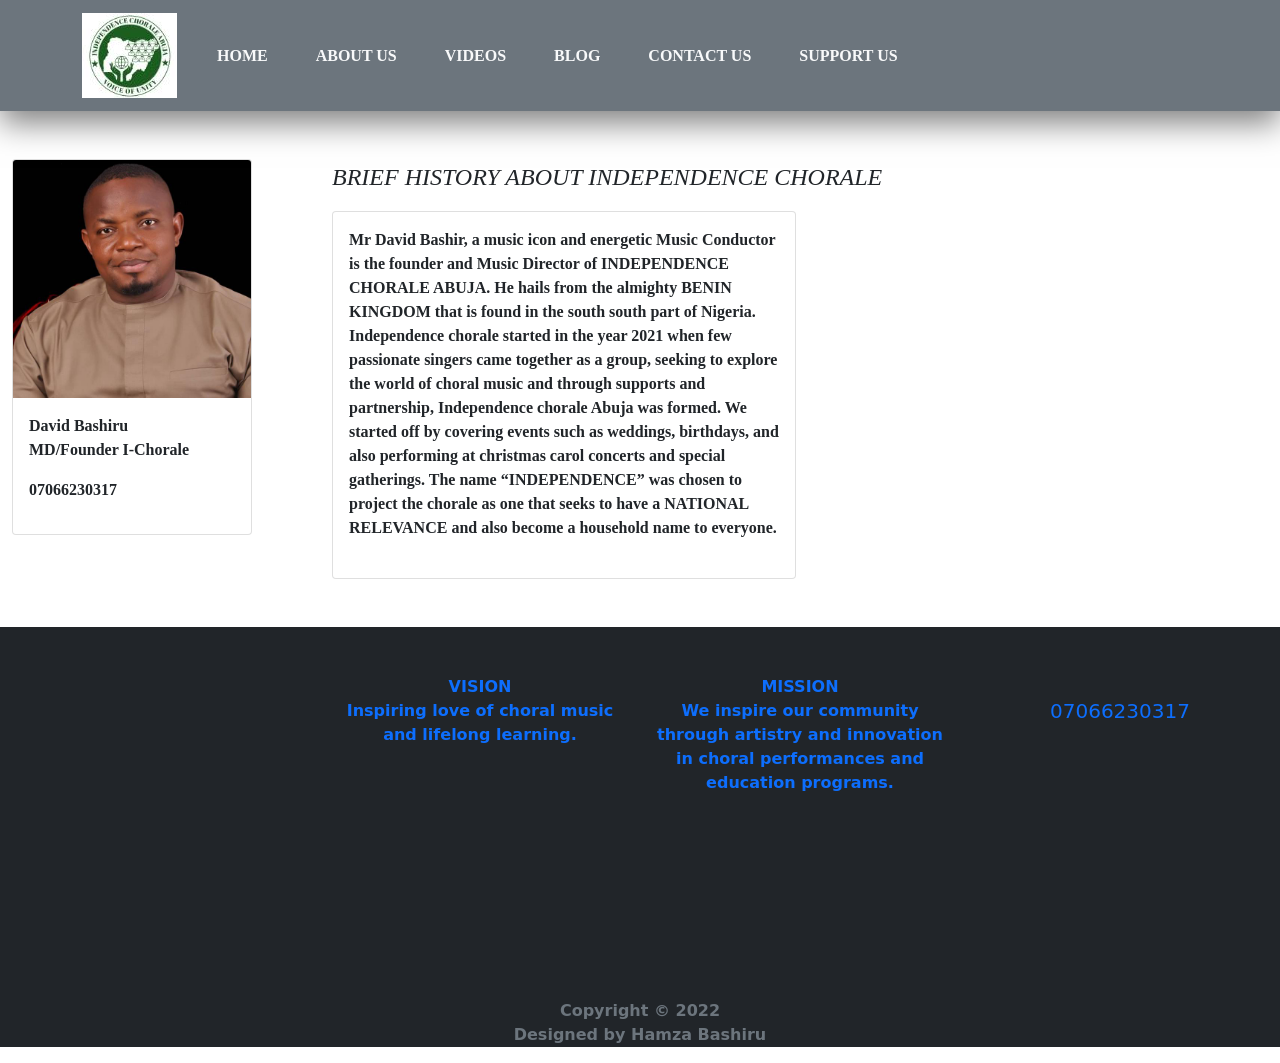
<file: AboutUs.html>
<!DOCTYPE html>
<html lang="en">
  <head>
    <meta charset="UTF-8" />
    <meta name="viewport" content="width=device-width, initial-scale=1.0" />
    <title>Document</title>
    <link rel="stylesheet" href="css/bootstrap.css" />
    <link rel="stylesheet" href="index.css" />
  </head>
  <body>
    <!-------------NAVBAR CONTENT STARTS HERE-------------------------------------->
    <nav class="navbar navbar-expand-md navbar-light bg-secondary sticky-top">
      <div class="container">
        <div class="navbar-brand">
          <img src="independence.jpg" />
        </div>
        <!----------------toggle navbar for mobile device starts here------------------>
        <button
          class="navbar-toggler"
          type="button"
          data-bs-toggle="collapse"
          data-bs-target="#main-nav"
          aria-controls="main-nav"
          aria-expanded="false"
          aria-label="Toggle-navigation"
        >
          <span class="navbar-toggler-icon"> </span>
        </button>
        <!----------------------------NAVBAR LINKS FALLS HERE------------------------------>
        <div class="collapse navbar-collapse align-center" id="main-nav">
          <ul class="navbar-nav">
            <li class="nav-item">
              <a class="nav-link mx-3 fw-bold text-light" href="index.html"
                >HOME</a
              >
            </li>
            <li class="nav-item">
              <a class="nav-link mx-3 fw-bold text-light" href="AboutUs.html"
                >ABOUT US</a
              >
            </li>
            <li class="nav-item">
              <a class="nav-link mx-3 fw-bold text-light" href="video.html"
                >VIDEOS</a
              >
            </li>
            <li class="nav-item">
              <a class="nav-link mx-3 fw-bold text-light" href="#">BLOG</a>
            </li>
            <li class="nav-item">
              <a class="nav-link mx-3 fw-bold text-light" href="contact.html"
                >CONTACT US</a
              >
            </li>
            <li class="nav-item">
              <a class="nav-link mx-3 fw-bold text-light" href="#topics"
                >SUPPORT US</a
              >
            </li>
          </ul>
        </div>
      </div>
    </nav>
    <!-------------NAVBAR CONTENT END HERE----------------------------------------->
 <!------------------WELCOME ADDRESS CONTAINER STARTS HERE------------------------>


 <div class="container-fluid mt-5">

  <div class="row">
    <div class="col-5 col-md-3">    
        <div class="card" style="width: 15rem;">
          <img src="pmd.jpg" class="card-img-top" alt="...">
          <div class="card-body">
            <p class="card-text">
<span style="text-align: center;"><strong>David Bashiru</strong>
  <br><strong>MD/Founder I-Chorale</strong></span><br>
            <a href="https://www.facebook.com/profile.php?id=100083851375183"
            ><i class="bi bi-facebook"></i
          ></a>
          <a
            href="https://www.tiktok.com/@independencechorale?_t=8Ymga97mdq2&_r=1"
            ><i class="bi bi-tiktok"></i
          ></a>
          <a href="https://www.instagram.com/p/Cm_oxcEMZgJ/?igshid=YmMyMTA2M2Y="
            ><i class="bi bi-instagram"></i
          ></a>
          <p><i class="bi bi-phone"></i><strong>07066230317</strong></p>
</p>
          </div>
        </div>
  </div>

<div class="col-sm col-md-4 col-lg-6">

  <p style="font-family: garamond; text-align: left; font-size: x-large; ">
  <em>BRIEF HISTORY ABOUT INDEPENDENCE CHORALE</em>
</p>


      <div class="card" style="width: 29rem; height: 23rem;">
      <div class="card-body align-justify">
       <strong> Mr David Bashir, a music icon and energetic Music Conductor is the founder and Music Director of INDEPENDENCE CHORALE ABUJA.

        He hails from the almighty BENIN KINGDOM that is found in the south south part of Nigeria. 
        <p>

          Independence chorale started in the year 2021 when few passionate singers came together as a group,  seeking to explore the world of choral music and through supports and partnership, Independence chorale Abuja was formed.
         
          We started off by covering events such as weddings, birthdays, and also performing at christmas carol concerts and special gatherings. 
         
          The name  “INDEPENDENCE” was chosen to project the chorale as one that seeks to have a NATIONAL RELEVANCE and also become a household name to everyone.</p>
        </strong>      
        </div>
    </div>
  </div>

</div>
 </div>
<!------------------WELCOME ADDRESS CONTAINER ENDS HERE------------------------>

  



    <div class="container my-5"></div>

    <div class="container my-5"></div>
    <!-------------FIRST CONTAINER BODY ENDS HERE------------------------------>
    <!-------------FOOTER STARTS HERE------------------------------------------>

    <div class="container-fluid my-5 bg-dark text-center text-primary fw-bold mb-0">
      <div class="row">
       
       
<div class="col-md-3 mt-5">
  <div class="mapouter"><div class="gmap_canvas"><iframe src="https://maps.google.com/maps?q=abuja&amp;t=&amp;z=14&amp;ie=UTF8&amp;iwloc=&amp;output=embed" id="gmap_canvas" frameborder="0" scrolling="no" style="width: 310px; height: 300px;"></iframe><style>.mapouter{position:relative;text-align:right;height:300px;width:310px;}</style><style>.gmap_canvas{overflow:hidden;background:none!important;height:300px;width:310px;}</style><a href="https://www.eireportingonline.com">ei reporting online</a></div></div>
</div>

        <div class="col-md-3 mt-5">
         VISION <br>
         Inspiring love of choral music and lifelong learning.
       </div>
 
       <div class="col-md-3 mt-5">
         MISSION <br>
         We inspire our community through artistry and innovation in choral
               performances and education programs.
       </div>
       <div class="col-md-3 mt-5">
       <h5>
         <a href="https://www.facebook.com/profile.php?id=100083851375183"><i class="bi bi-facebook"></i></a>
         <a href="https://www.tiktok.com/@independencechorale?_t=8Ymga97mdq2&_r=1"><i class="bi bi-tiktok"></i></a>
         <a href="https://www.instagram.com/p/Cm_oxcEMZgJ/?igshid=YmMyMTA2M2Y="><i class="bi bi-instagram"></i></a><br>
         <i class="bi bi-whatsapp"></i> 07066230317
     </h5>
       </div>
      </div>
     </div>
       <div class="container-fluid my-5 bg-dark text-center text-secondary fw-bold mb-0 mt-0">
       <br>Copyright &copy; 2022
       <p>Designed by Hamza Bashiru</p>
     </div>
  

    <!-------------FOOTER ENDS HERE------------------------------>

    <script src="js/bootstrap.bundle.js"></script>
  </body>
</html>
</file>
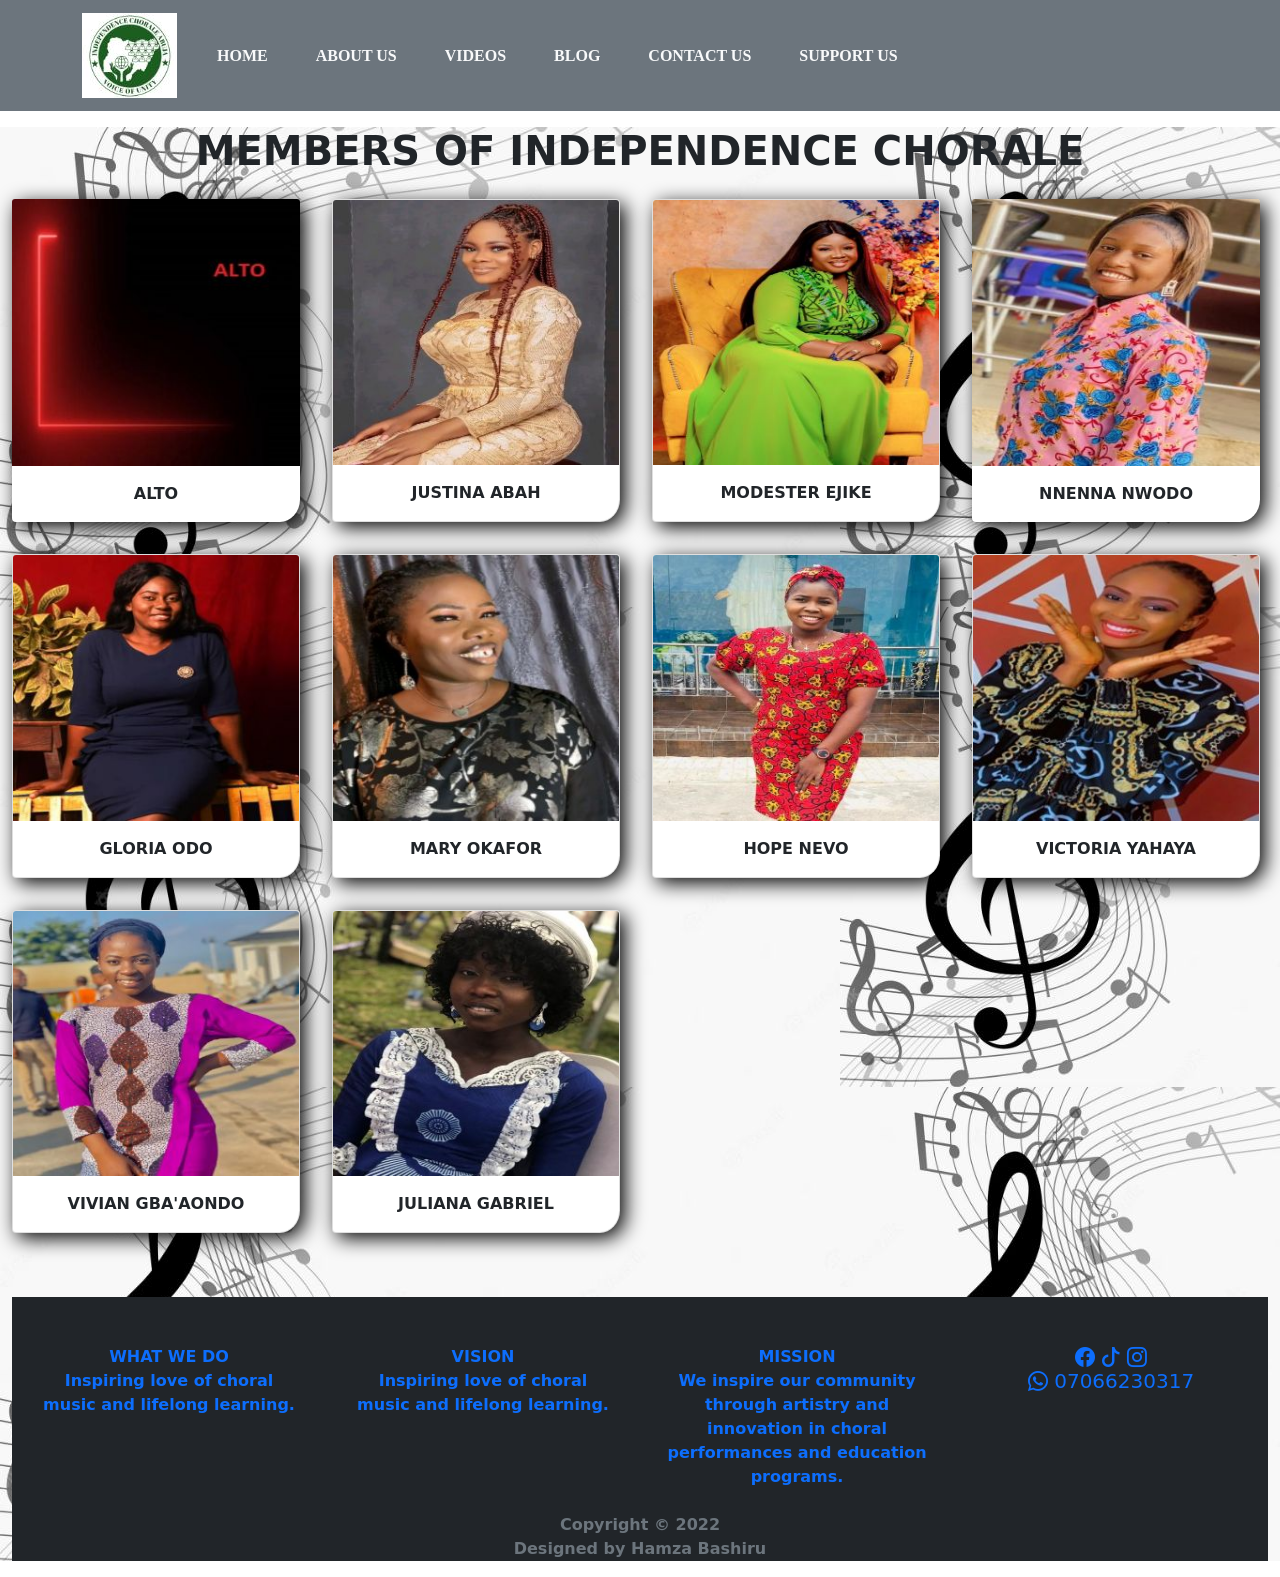
<file: alto.html>
<!DOCTYPE html>
<html lang="en">
  <head>
    <meta charset="UTF-8" />
    <meta name="viewport" content="width=device-width, initial-scale=1.0" />
    <title>Document</title>
    <link rel="stylesheet" href="css/bootstrap.css" />
    <link
      rel="stylesheet"
      href="https://cdn.jsdelivr.net/npm/bootstrap-icons@1.8.1/font/bootstrap-icons.css"
    />
    <link rel="stylesheet" href="alto.css" />
    <link rel="stylesheet" href="css/owl.carousel.min.css" />
    <link rel="stylesheet" href="css/owl.theme.default.css" />
    <link rel="stylesheet" href="css/animate.css" />
  </head>
  <body>
  
    <!-------------NAVBAR CONTENT STARTS HERE-------------------------------------->
    <nav class="navbar navbar-expand-md navbar-light bg-secondary sticky-top">
      <div class="container">
        <div class="navbar-brand">
          <img src="independence.jpg" />
        </div>
        <!----------------toggle navbar for mobile device starts here------------------>
        <button
          class="navbar-toggler"
          type="button"
          data-bs-toggle="collapse"
          data-bs-target="#main-nav"
          aria-controls="main-nav"
          aria-expanded="false"
          aria-label="Toggle-navigation"
        >
          <span class="navbar-toggler-icon"> </span>
        </button>
        <!----------------------------NAVBAR LINKS FALLS HERE------------------------------>
        <div class="collapse navbar-collapse align-center" id="main-nav">
          <ul class="navbar-nav">
            <li class="nav-item">
              <a class="nav-link mx-3 fw-bold text-light" href="index.html"
                >HOME</a
              >
            </li>
            <li class="nav-item">
              <a class="nav-link mx-3 fw-bold text-light" href="#"
                >ABOUT US</a
              >
            </li>
            <li class="nav-item">
              <a class="nav-link mx-3 fw-bold text-light" href="video.html">
                VIDEOS</a
              >
            </li>
            <li class="nav-item">
              <a
                class="nav-link mx-3 fw-bold text-light"
                href="#"
                >BLOG</a
              >
            </li>
            <li class="nav-item">
              <a class="nav-link mx-3 fw-bold text-light" href="contact.html"
                >CONTACT US</a
              >
            </li>
            <li class="nav-item">
              <a class="nav-link mx-3 fw-bold text-light" href="#topics"
                >SUPPORT US</a
              >
            </li>
          </ul>
        </div>
       
      </div>
    </nav>


 <!-----------------------------------MEMBERS PICTURES STARTS HERE----------------------->
    
 <div class="container-fluid my-3" id="bg">
  <h1 class="text-center fw-bold text-dark">
  MEMBERS OF INDEPENDENCE CHORALE
  </h1>
    <div class="row">
      <div class="col-sm-12 col-md-3 my-3">
        <div class="card border-0" style="width: 18rem">
          <img src="altoLabel.jpg" class="card-img-top" alt="..." />
          <div class="card-body">
            <p class="card-text text-center fw-bold">ALTO</p>
          </div>
        </div>
      </div>

      <div class="col-sm-12 col-md-3 my-3">
        <div class="card" style="width: 18rem">
          <img src="justina.jpg" class="card-img-top" alt="..." />
          <div class="card-body">
            <p class="card-text text-center fw-bold">JUSTINA ABAH</p>
          </div>
        </div>
      </div>

      <div class="col-sm-12 col-md-3 my-3">
        <div class="card" style="width: 18rem">
          <img
            src="modester.jpg"
            class="card-img-top"
            class="rounded"
            alt="..."
          />
          <div class="card-body">
            <p class="card-text fw-bold text-center">MODESTER EJIKE</p>
          </div>
        </div>
      </div>
      <div class="col-sm-12 col-md-3 my-3">
        <div class="card border-0" style="width: 18rem">
          <img src="nwodo.jpg" class="card-img-top" alt="..." />
          <div class="card-body">
            <p class="card-text text-center fw-bold">NNENNA NWODO</p>
          </div>
        </div>
      </div>
      
    </div>

    <div class="row">
      <div class="col-sm-12 col-md-3 my-3">
        <div class="card" style="width: 18rem">
          <img src="gloria.jpg" class="card-img-top" alt="..." />
          <div class="card-body">
            <p class="card-text text-center fw-bold">GLORIA ODO</p>
          </div>
        </div>
      </div>

      <div class="col-sm-12 col-md-3 my-3">
        <div class="card" style="width: 18rem">
          <img src="mary.jpg" class="card-img-top" alt="..." />
          <div class="card-body">
            <p class="card-text text-center fw-bold">MARY OKAFOR</p>
          </div>
        </div>
      </div>

      <div class="col-sm-12 col-md-3 my-3">
        <div class="card" style="width: 18rem">
          <img
            src="hope.jpg"
            class="card-img-top"
            class="rounded"
            alt="..."
          />
          <div class="card-body">
            <p class="card-text fw-bold text-center">HOPE NEVO</p>
          </div>
        </div>
      </div>
      <div class="col-sm-12 col-md-3 my-3">
        <div class="card" style="width: 18rem">
          <img src="victoria.jpg" class="card-img-top" alt="..." />
          <div class="card-body">
            <p class="card-text text-center fw-bold">VICTORIA YAHAYA</p>
          </div>
        </div>
      </div>
    </div>

    <div class="row">
      <div class="col-sm-12 col-md-3 my-3">
        <div class="card" style="width: 18rem">
          <img src="vivi.jpg" class="card-img-top" alt="..." />
          <div class="card-body">
            <p class="card-text text-center fw-bold">VIVIAN GBA'AONDO</p>
          </div>
        </div>
      </div>

      <div class="col-sm-12 col-md-3 my-3">
        <div class="card" style="width: 18rem">
          <img src="juliana.jpg" class="card-img-top" alt="..." />
          <div class="card-body">
            <p class="card-text text-center fw-bold">JULIANA GABRIEL</p>
          </div>
        </div>
      </div>
    </div>





    <!-------------MISSION CONTAINER ENDS HERE------------------------------------>
    <div class="container-lg my-5"></div>

    <div class="container-lg my-5"></div>

    <div class="container-lg my-5"></div>
    <!-------------FIRST CONTAINER BODY ENDS HERE------------------------------>
    <!-------------FOOTER STARTS HERE------------------------------------------>

    
    <div class="container-fluid my-5 bg-dark text-center text-primary fw-bold mb-0">
      <div class="row">
       
       
        <div class="col-sm-6 col-md-3 mt-5">
          WHAT WE DO <br>
          Inspiring love of choral <br>music and lifelong learning.
        </div>
        
                <div class="col-sm-6 col-md-3 mt-5">
                 VISION <br>
                 Inspiring love of choral <br>music and lifelong learning.
               </div>
         
               <div class="col-sm-6 col-md-3 mt-5">
                 MISSION <br>
                 We inspire our community through artistry and <br> innovation in choral
                       performances and education programs.
               </div>
       <div class="col-md-3 mt-5">
       <h5>
         <a href="https://www.facebook.com/profile.php?id=100083851375183"><i class="bi bi-facebook"></i></a>
         <a href="https://www.tiktok.com/@independencechorale?_t=8Ymga97mdq2&_r=1"><i class="bi bi-tiktok"></i></a>
         <a href="https://www.instagram.com/p/Cm_oxcEMZgJ/?igshid=YmMyMTA2M2Y="><i class="bi bi-instagram"></i></a><br>
         <i class="bi bi-whatsapp"></i> 07066230317
     </h5>
       </div>
      </div>
     </div>
       <div class="container-fluid my-5 bg-dark text-center text-secondary fw-bold mb-0 mt-0">
       <br>Copyright &copy; 2022
       <p>Designed by Hamza Bashiru</p>
     </div>
  
    <!-------------FOOTER ENDS HERE------------------------------>
    <script src="js/query.min.js"></script>
    <script src="js/owl.carousel.min.js"></script>
    <script src="js/bootstrap.bundle.js"></script>
    <script src="js/script.js"></script>
  </body>
</html>
</file>
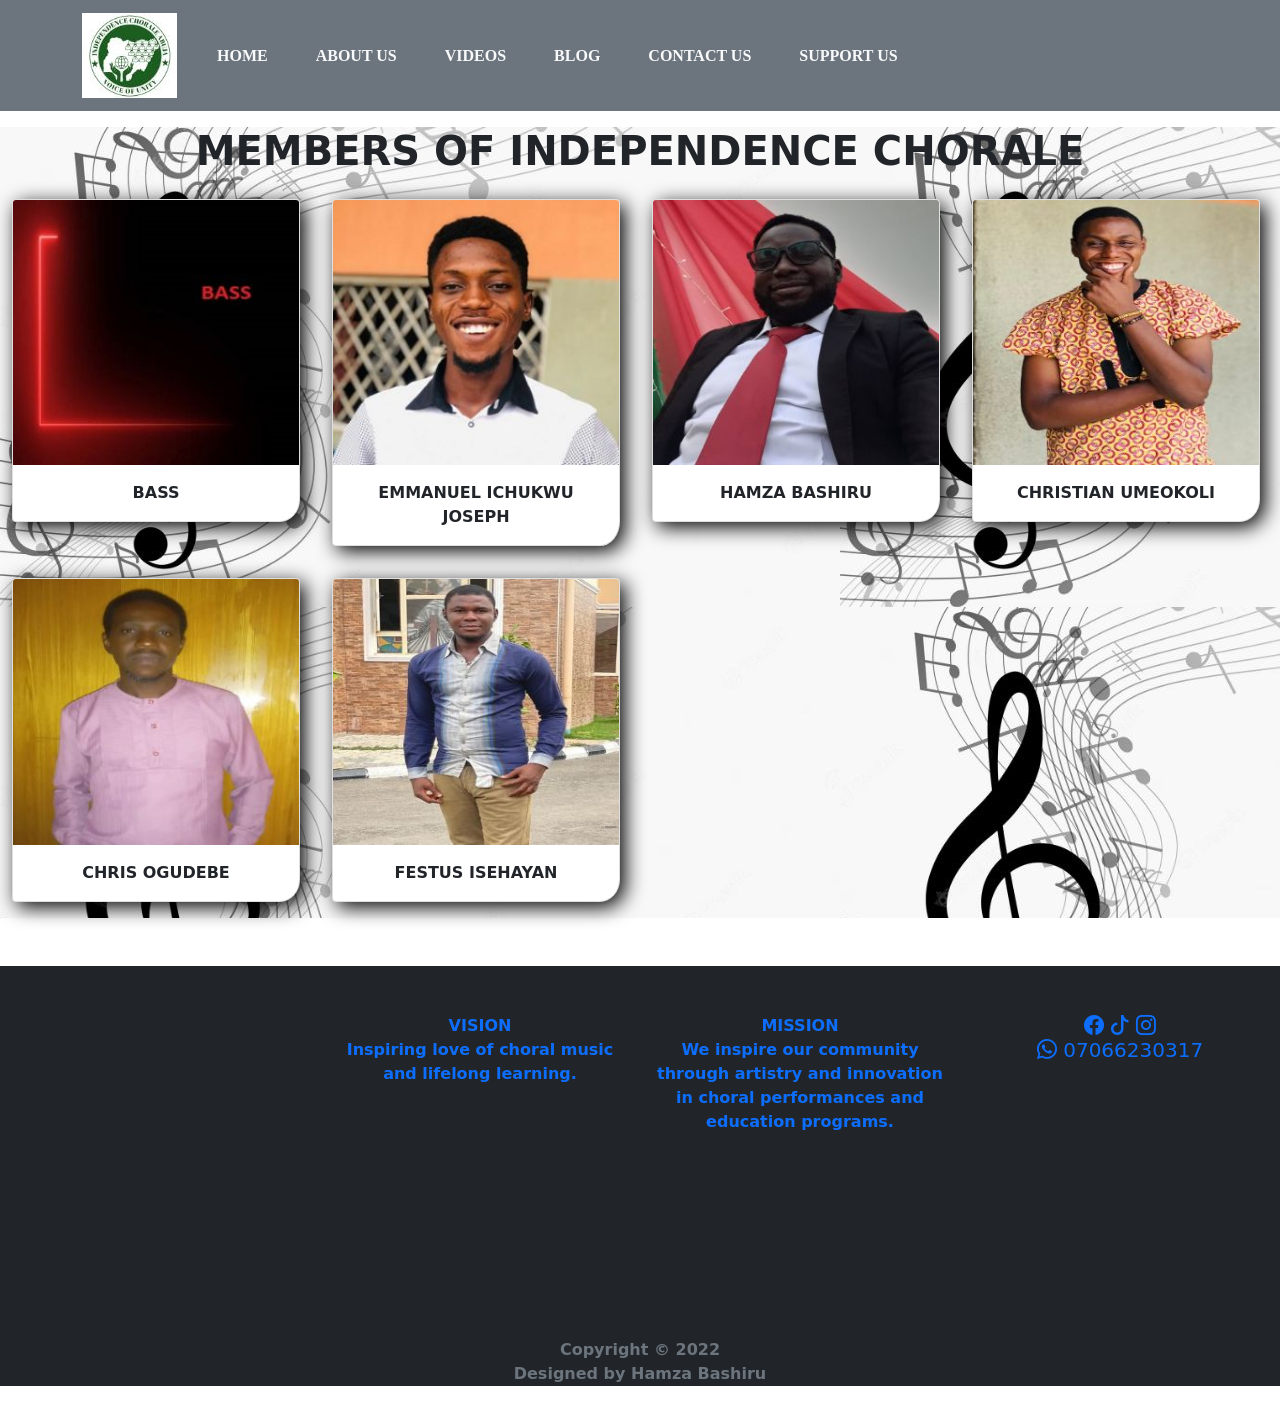
<file: bass.html>
<!DOCTYPE html>
<html lang="en">
  <head>
    <meta charset="UTF-8" />
    <meta name="viewport" content="width=device-width, initial-scale=1.0" />
    <title>Document</title>
    <link rel="stylesheet" href="css/bootstrap.css" />
    <link
      rel="stylesheet"
      href="https://cdn.jsdelivr.net/npm/bootstrap-icons@1.8.1/font/bootstrap-icons.css"
    />
    <link rel="stylesheet" href="bass.css" />
    <link rel="stylesheet" href="css/owl.carousel.min.css" />
    <link rel="stylesheet" href="css/owl.theme.default.css" />
    <link rel="stylesheet" href="css/animate.css" />
    <link href="https://unpkg.com/aos@2.3.1/dist/aos.css" rel="stylesheet">
  </head>
  <body>
  
    <!-------------NAVBAR CONTENT STARTS HERE-------------------------------------->
    <nav class="navbar navbar-expand-md navbar-light bg-secondary sticky-top">
      <div class="container">
        <div class="navbar-brand">
          <img src="independence.jpg" />
        </div>
        <!----------------toggle navbar for mobile device starts here------------------>
        <button
          class="navbar-toggler"
          type="button"
          data-bs-toggle="collapse"
          data-bs-target="#main-nav"
          aria-controls="main-nav"
          aria-expanded="false"
          aria-label="Toggle-navigation"
        >
          <span class="navbar-toggler-icon"> </span>
        </button>
        <!----------------------------NAVBAR LINKS FALLS HERE------------------------------>
        <div class="collapse navbar-collapse align-center" id="main-nav">
          <ul class="navbar-nav">
            <li class="nav-item">
              <a class="nav-link mx-3 fw-bold text-light" href="index.html"
                >HOME</a
              >
            </li>
            <li class="nav-item">
              <a class="nav-link mx-3 fw-bold text-light" href="#"
                >ABOUT US</a
              >
            </li>
            <li class="nav-item">
              <a class="nav-link mx-3 fw-bold text-light" href="video.html">
                VIDEOS</a
              >
            </li>
            <li class="nav-item">
              <a
                class="nav-link mx-3 fw-bold text-light"
                href="#"
                >BLOG</a
              >
            </li>
            <li class="nav-item">
              <a class="nav-link mx-3 fw-bold text-light" href="contact.html"
                >CONTACT US</a
              >
            </li>
            <li class="nav-item">
              <a class="nav-link mx-3 fw-bold text-light" href="#topics"
                >SUPPORT US</a
              >
            </li>
          </ul>
        </div>
       
      </div>
    </nav>

 <!-----------------------------------MEMBERS PICTURES STARTS HERE----------------------->
    
 <div class="container-fluid my-3" id="bg">
  <h1 class="text-center fw-bold text-dark">
  MEMBERS OF INDEPENDENCE CHORALE
  </h1>



  <div class="row">
    <div class="col-sm-12 col-md-3 my-3">
      <div class="card" style="width: 18rem">
        <img src="Blabel.jpg" class="card-img-top" alt="..." />
        <div class="card-body">
          <p class="card-text text-center fw-bold">BASS</p>
        </div>
      </div>
    </div>

    <div class="col-sm-12 col-md-3 my-3">
      <div class="card" style="width: 18rem">
        <img src="emmaB.jpg" class="card-img-top" alt="..." />
        <div class="card-body">
          <p class="card-text text-center fw-bold">EMMANUEL ICHUKWU JOSEPH</p>
        </div>
      </div>
    </div>

    <div class="col-sm-12 col-md-3 my-3">
      <div class="card" style="width: 18rem">
        <img
          src="hb.jpg"
          class="card-img-top"
          class="rounded"
          alt="..."
        />
        <div class="card-body">
          <p class="card-text fw-bold text-center">HAMZA BASHIRU</p>
        </div>
      </div>
    </div>
    <div class="col-sm-12 col-md-3 my-3">
      <div class="card" style="width: 18rem">
        <img src="cben.jpg" class="card-img-top" alt="..." />
        <div class="card-body">
          <p class="card-text text-center fw-bold">CHRISTIAN UMEOKOLI</p>
        </div>
      </div>
    </div>
  </div>

  <div class="row">
    
    <div class="col-sm-12 col-md-3 my-3">
      <div class="card" style="width: 18rem">
        <img src="chris.jpg" class="card-img-top" alt="..." />
        <div class="card-body">
          <p class="card-text text-center fw-bold">CHRIS OGUDEBE</p>
        </div>
      </div>
    </div>

    <div class="col-sm-12 col-md-3 my-3">
      <div class="card" style="width: 18rem">
        <img
          src="festus.jpg"
          class="card-img-top"
          class="rounded"
          alt="..."
        />
        <div class="card-body">
          <p class="card-text fw-bold text-center">FESTUS ISEHAYAN</p>
        </div>
      </div>
    </div>
   
    
  </div>
</div>




    <!-------------MISSION CONTAINER ENDS HERE------------------------------------>
    <div class="container-lg my-5"></div>

    <div class="container-lg my-5"></div>

    <div class="container-lg my-5"></div>
    <!-------------FIRST CONTAINER BODY ENDS HERE------------------------------>
    <!-------------FOOTER STARTS HERE------------------------------------------>

    
    <div class="container-fluid my-5 bg-dark text-center text-primary fw-bold mb-0">
      <div class="row">
       
       
<div class="col-md-3 mt-5">
  <div class="mapouter"><div class="gmap_canvas"><iframe src="https://maps.google.com/maps?q=abuja&amp;t=&amp;z=14&amp;ie=UTF8&amp;iwloc=&amp;output=embed" id="gmap_canvas" frameborder="0" scrolling="no" style="width: 310px; height: 300px;"></iframe><style>.mapouter{position:relative;text-align:right;height:300px;width:310px;}</style><style>.gmap_canvas{overflow:hidden;background:none!important;height:300px;width:310px;}</style><a href="https://www.eireportingonline.com">ei reporting online</a></div></div>
</div>

        <div class="col-md-3 mt-5">
         VISION <br>
         Inspiring love of choral music and lifelong learning.
       </div>
 
       <div class="col-md-3 mt-5">
         MISSION <br>
         We inspire our community through artistry and innovation in choral
               performances and education programs.
       </div>
       <div class="col-md-3 mt-5">
       <h5>
         <a href="https://www.facebook.com/profile.php?id=100083851375183"><i class="bi bi-facebook"></i></a>
         <a href="https://www.tiktok.com/@independencechorale?_t=8Ymga97mdq2&_r=1"><i class="bi bi-tiktok"></i></a>
         <a href="https://www.instagram.com/p/Cm_oxcEMZgJ/?igshid=YmMyMTA2M2Y="><i class="bi bi-instagram"></i></a><br>
         <i class="bi bi-whatsapp"></i> 07066230317
     </h5>
       </div>
      </div>
     </div>
       <div class="container-fluid my-5 bg-dark text-center text-secondary fw-bold mb-0 mt-0">
       <br>Copyright &copy; 2022
       <p>Designed by Hamza Bashiru</p>
     </div>
  
    <!-------------FOOTER ENDS HERE------------------------------>
    <script src="js/query.min.js"></script>
    <script src="js/owl.carousel.min.js"></script>
    <script src="js/bootstrap.bundle.js"></script>
    <script src="js/script.js"></script>
    <script src="https://unpkg.com/aos@2.3.1/dist/aos.js"></script>
    <script>
      AOS.init();
    </script>
  </body>
</html>
</file>
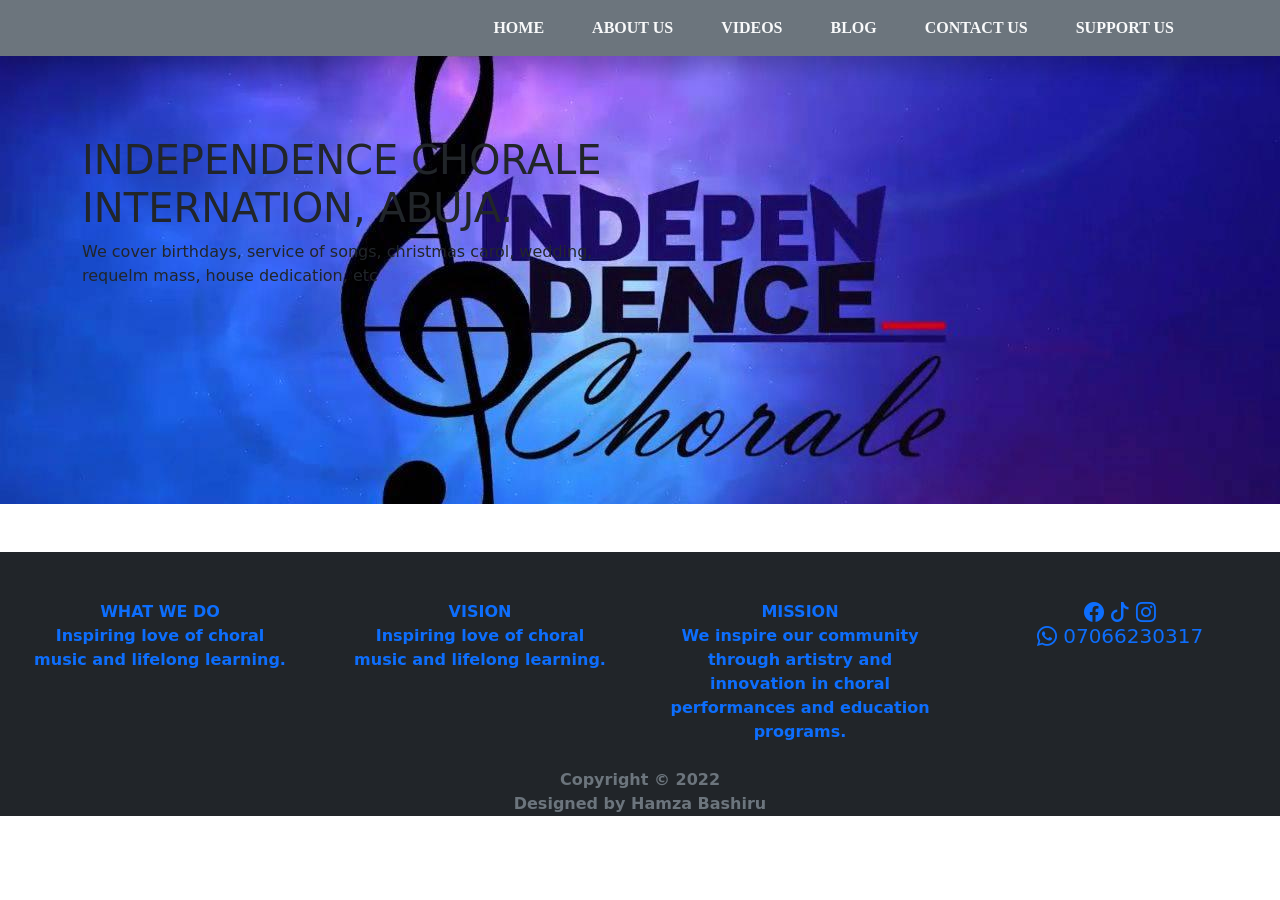
<file: blog.html>
<!DOCTYPE html>
<html lang="en">
  <head>
    <meta charset="UTF-8" />
    <meta name="viewport" content="width=device-width, initial-scale=1.0" />
    <title>Document</title>
    <link rel="stylesheet" href="css/bootstrap.css" />
    <link
      rel="stylesheet"
      href="https://cdn.jsdelivr.net/npm/bootstrap-icons@1.8.1/font/bootstrap-icons.css"
    />
    <link rel="stylesheet" href="blog.css" />
    <link rel="stylesheet" href="css/owl.carousel.min.css" />
    <link rel="stylesheet" href="css/owl.theme.default.css" />
    <link rel="stylesheet" href="css/animate.css" />
  </head>
  <body>
    
    <!-------------NAVBAR CONTENT STARTS HERE-------------------------------------->
    <nav class="navbar navbar-expand-lg navbar-light bg-secondary sticky-top">
      <div class="container">
        <div class="navbar-brand">
          
        </div>
        <!----------------toggle navbar for mobile device starts here------------------>
        <button
          class="navbar-toggler"
          type="button"
          data-bs-toggle="collapse"
          data-bs-target="#main-nav"
          aria-controls="main-nav"
          aria-expanded="false"
          aria-label="Toggle-navigation"
        >
          <span class="navbar-toggler-icon"> </span>
        </button>
        <!----------------------------NAVBAR LINKS FALLS HERE------------------------------>
        <div class="collapse navbar-collapse align-center" id="main-nav">
          <!--------the Ms-auto took the nav bar to the right-->
          <ul class="navbar-nav ms-auto">
            <li class="nav-item">
              <a class="nav-link mx-3 fw-bold text-light" href="index.html"
                >HOME</a
              >
            </li>
            <li class="nav-item">
              <a class="nav-link mx-3 fw-bold text-light" href="AboutUs.html"
                >ABOUT US</a
              >
            </li>
            <li class="nav-item">
              <a class="nav-link mx-3 fw-bold text-light" href="video.html">
                 VIDEOS</a
              >
            </li>
            <li class="nav-item">
              <a
                class="nav-link mx-3 fw-bold text-light"
                href="#"
                >BLOG</a
              >
            </li>
            <li class="nav-item">
              <a class="nav-link mx-3 fw-bold text-light" href="contact.html"
                >CONTACT US</a
              >
            </li>
            <li class="nav-item">
              <a class="nav-link mx-3 fw-bold text-light" href="contact.html"
                >SUPPORT US</a
              >
            </li>
          </ul>
        </div>
        
      </div>
    </nav>
    
    <!-------------NAVBAR CONTENT END HERE----------------------------------------->
<section id="home" class="coverbg" style="background-image: url(ichoralebg.jpg);">
  <div class="overlay"></div>
    <div class="container">
        <div class="row">
            <div class="col-sm-12 col-md-6">
<h1>
  INDEPENDENCE CHORALE INTERNATION, ABUJA.
</h1>
<p>
  We cover birthdays, service of songs, christmas carol, wedding, requelm mass, house dedication, etc
</p>
            </div>
            
        </div>
    </div>
  </section>









<!------------------WELCOME ADDRESS CONTAINER ENDS HERE------------------------>
    <!-------------FOOTER STARTS HERE------------------------------>


    <div class="container-fluid my-5 bg-dark text-center text-primary fw-bold mb-0">
      <div class="row">
       
       
<div class="col-sm-6 col-md-3 mt-5">
  WHAT WE DO <br>
  Inspiring love of choral <br>music and lifelong learning.
</div>

        <div class="col-sm-6 col-md-3 mt-5">
         VISION <br>
         Inspiring love of choral <br>music and lifelong learning.
       </div>
 
       <div class="col-sm-6 col-md-3 mt-5">
         MISSION <br>
         We inspire our community through artistry and <br> innovation in choral
               performances and education programs.
       </div>
       <div class="col-sm-6 col-md-3 mt-5">
       <h5>
         <a href="https://www.facebook.com/profile.php?id=100083851375183"><i class="bi bi-facebook"></i></a>
         <a href="https://www.tiktok.com/@independencechorale?_t=8Ymga97mdq2&_r=1"><i class="bi bi-tiktok"></i></a>
         <a href="https://www.instagram.com/p/Cm_oxcEMZgJ/?igshid=YmMyMTA2M2Y="><i class="bi bi-instagram"></i></a><br>
         <i class="bi bi-whatsapp"></i> 07066230317
     </h5>
       </div>
      </div>
     </div>
       <div class="container-fluid my-5 bg-dark text-center text-secondary fw-bold mb-0 mt-0">
       <br>Copyright &copy; 2022
       <p>Designed by Hamza Bashiru</p>
     </div>
  
    <!-------------FOOTER ENDS HERE------------------------------>
    <script src="js/query.min.js"></script>
    <script src="js/owl.carousel.min.js"></script>
    <script src="js/bootstrap.bundle.js"></script>
    <script src="js/script.js"></script>
  </body>
</html>
</file>
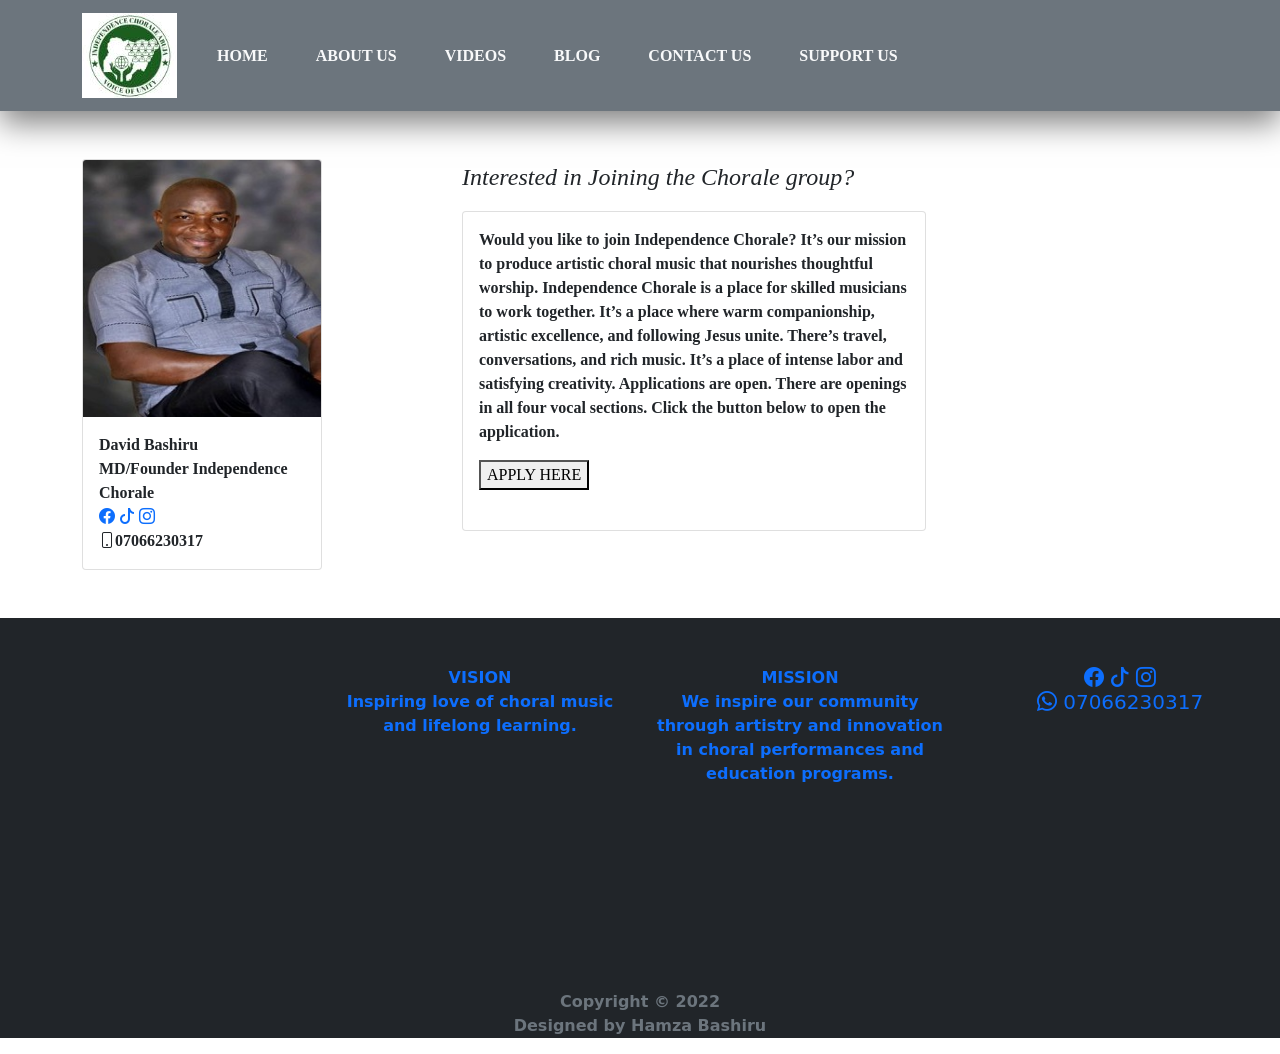
<file: contact.html>
<!DOCTYPE html>
<html lang="en">
  <head>
    <meta charset="UTF-8" />
    <meta name="viewport" content="width=device-width, initial-scale=1.0" />
    <title>Document</title>
    <link rel="stylesheet" href="css/bootstrap.css" />
    <link rel="stylesheet" href="https://cdn.jsdelivr.net/npm/bootstrap-icons@1.8.1/font/bootstrap-icons.css"/>
    <link rel="stylesheet" href="index.css" />
    <link rel="stylesheet" href="css/owl.carousel.min.css" />
    <link rel="stylesheet" href="css/owl.theme.default.css" />
    <link rel="stylesheet" href="css/animate.css" />
  </head>
  <body>
    <!-------------NAVBAR CONTENT STARTS HERE-------------------------------------->
    <nav class="navbar navbar-expand-md navbar-light bg-secondary sticky-top">
      <div class="container">
        <div class="navbar-brand">
          <img src="independence.jpg" />
        </div>
        <!----------------toggle navbar for mobile device starts here------------------>
        <button
          class="navbar-toggler"
          type="button"
          data-bs-toggle="collapse"
          data-bs-target="#main-nav"
          aria-controls="main-nav"
          aria-expanded="false"
          aria-label="Toggle-navigation"
        >
          <span class="navbar-toggler-icon"> </span>
        </button>
        <!----------------------------NAVBAR LINKS FALLS HERE------------------------------>
        <div class="collapse navbar-collapse align-center" id="main-nav">
          <ul class="navbar-nav">
            <li class="nav-item">
              <a class="nav-link mx-3 fw-bold text-light" href="index.html"
                >HOME</a
              >
            </li>
            <li class="nav-item">
              <a class="nav-link mx-3 fw-bold text-light" href="AboutUs.html"
                >ABOUT US</a
              >
            </li>
            <li class="nav-item">
              <a class="nav-link mx-3 fw-bold text-light" href="video.html">
                VIDEOS</a
              >
            </li>
            <li class="nav-item">
              <a
                class="nav-link mx-3 fw-bold text-light"
                href="#"
                >BLOG</a
              >
            </li>
            <li class="nav-item">
              <a class="nav-link mx-3 fw-bold text-light" href="contact.html"
                >CONTACT US</a
              >
            </li>
            <li class="nav-item">
              <a class="nav-link mx-3 fw-bold text-light" href="#topics"
                >SUPPORT US</a
              >
            </li>
          </ul>
        </div>
        
      </div>
    </nav>

    <!-------------NAVBAR CONTENT END HERE----------------------------------------->
      
 <!------------------WELCOME ADDRESS CONTAINER STARTS HERE------------------------>


 <div class="container mt-5">

  <div class="row">
    <div class="col-sm col-md-4">    
        <div class="card" style="width: 15rem;">
          <img src="CM1.jpg" class="card-img-top" alt="...">
          <div class="card-body">
            <p class="card-text">
<span style="text-align: center;"><strong>David Bashiru</strong>
  <br><strong>MD/Founder Independence Chorale</strong></span><br>
            <a href="https://www.facebook.com/profile.php?id=100083851375183"
            ><i class="bi bi-facebook"></i
          ></a>
          <a
            href="https://www.tiktok.com/@independencechorale?_t=8Ymga97mdq2&_r=1"
            ><i class="bi bi-tiktok"></i
          ></a>
          <a href="https://www.instagram.com/p/Cm_oxcEMZgJ/?igshid=YmMyMTA2M2Y="
            ><i class="bi bi-instagram"></i
          ></a>
          <br><i class="bi bi-phone"></i><strong>07066230317</strong>
</p>
          </div>
        </div>
  </div>

<div class="col-sm ">

  <p style="font-family: garamond; text-align: left; font-size: x-large;">
  <em>Interested in Joining the Chorale group?</em>
</p>


      <div class="card" style="width: 29rem; height: 20rem;">
      <div class="card-body align-justify">
       <strong> Would you like to join Independence Chorale? It’s our mission to
        produce artistic choral music that nourishes thoughtful worship.
        Independence Chorale is a place for skilled musicians to work
        together. It’s a place where warm companionship, artistic
        excellence, and following Jesus unite. There’s travel,
        conversations, and rich music. It’s a place of intense labor and
        satisfying creativity. Applications are open. There are openings in
        all four vocal sections. Click the button below to open the
        application.</strong><br />
      </p>
     <a href="form.html"><button>APPLY HERE</button></a>
      </div>
    </div>
  </div>
  </div>
</div>

<!------------------WELCOME ADDRESS CONTAINER ENDS HERE------------------------>






    <!------------- FORM END HERE----------------------------------------->

    <div class="container-fluid my-5 bg-dark text-center text-primary fw-bold mb-0">
      <div class="row">
       
       
<div class="col-md-3 mt-5">
  <div class="mapouter"><div class="gmap_canvas"><iframe src="https://maps.google.com/maps?q=abuja&amp;t=&amp;z=14&amp;ie=UTF8&amp;iwloc=&amp;output=embed" id="gmap_canvas" frameborder="0" scrolling="no" style="width: 310px; height: 300px;"></iframe><style>.mapouter{position:relative;text-align:right;height:300px;width:310px;}</style><style>.gmap_canvas{overflow:hidden;background:none!important;height:300px;width:310px;}</style><a href="https://www.eireportingonline.com">ei reporting online</a></div></div>
</div>

        <div class="col-md-3 mt-5">
         VISION <br>
         Inspiring love of choral music and lifelong learning.
       </div>
 
       <div class="col-md-3 mt-5">
         MISSION <br>
         We inspire our community through artistry and innovation in choral
               performances and education programs.
       </div>
       <div class="col-md-3 mt-5">
       <h5>
         <a href="https://www.facebook.com/profile.php?id=100083851375183"><i class="bi bi-facebook"></i></a>
         <a href="https://www.tiktok.com/@independencechorale?_t=8Ymga97mdq2&_r=1"><i class="bi bi-tiktok"></i></a>
         <a href="https://www.instagram.com/p/Cm_oxcEMZgJ/?igshid=YmMyMTA2M2Y="><i class="bi bi-instagram"></i></a><br>
         <i class="bi bi-whatsapp"></i> 07066230317
     </h5>
       </div>
      </div>
     </div>
       <div class="container-fluid my-5 bg-dark text-center text-secondary fw-bold mb-0 mt-0">
       <br>Copyright &copy; 2022
       <p>Designed by Hamza Bashiru</p>
     </div>
  

    <!-------------FOOTER ENDS HERE------------------------------>
    <script src="js/query.min.js"></script>
    <script src="js/owl.carousel.min.js"></script>
    <script src="js/bootstrap.bundle.js"></script>
    <script src="js/script.js"></script>
  </body>
</html>
</file>
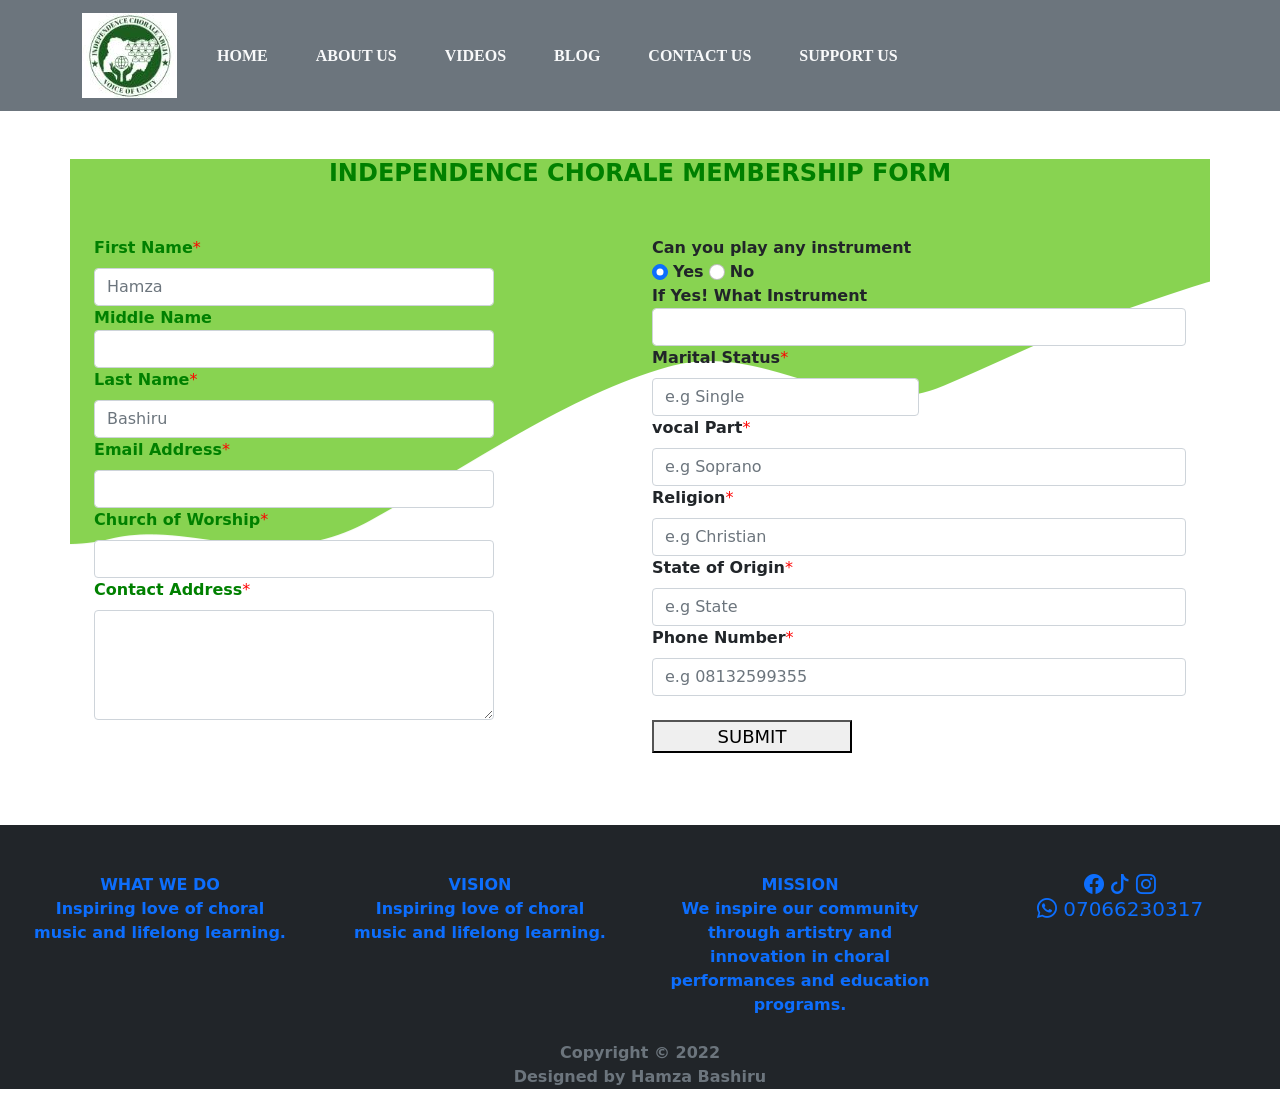
<file: form.html>
<!DOCTYPE html>
<html lang="en">
  <head>
    <meta charset="UTF-8" />
    <meta name="viewport" content="width=device-width, initial-scale=1.0" />
    <title>Document</title>
    <link rel="stylesheet" href="css/bootstrap.css" />
    <link
      rel="stylesheet"
      href="https://cdn.jsdelivr.net/npm/bootstrap-icons@1.8.1/font/bootstrap-icons.css"
    />
    <link rel="stylesheet" href="form.css" />
    <link rel="stylesheet" href="css/owl.carousel.min.css" />
    <link rel="stylesheet" href="css/owl.theme.default.css" />
    <link rel="stylesheet" href="css/animate.css" />
  </head>
  <body>
    <!-------------NAVBAR CONTENT STARTS HERE-------------------------------------->
    <nav class="navbar navbar-expand-md navbar-light bg-secondary sticky-top">
      <div class="container">
        <div class="navbar-brand">
          <img src="independence.jpg" />
        </div>
        <!----------------toggle navbar for mobile device starts here------------------>
        <button
          class="navbar-toggler"
          type="button"
          data-bs-toggle="collapse"
          data-bs-target="#main-nav"
          aria-controls="main-nav"
          aria-expanded="false"
          aria-label="Toggle-navigation"
        >
          <span class="navbar-toggler-icon"> </span>
        </button>
        <!----------------------------NAVBAR LINKS FALLS HERE------------------------------>
        <div class="collapse navbar-collapse align-center" id="main-nav">
          <ul class="navbar-nav">
            <li class="nav-item">
              <a class="nav-link mx-3 fw-bold text-light" href="index.html"
                >HOME</a>
            </li>
            <li class="nav-item">
              <a class="nav-link mx-3 fw-bold text-light" href="AboutUs.html"
                >ABOUT US</a
              >
            </li>
            <li class="nav-item">
              <a class="nav-link mx-3 fw-bold text-light" href="video.html">
                VIDEOS</a
              >
            </li>
            <li class="nav-item">
              <a
                class="nav-link mx-3 fw-bold text-light"
                href="#"
                >BLOG</a
              >
            </li>
            <li class="nav-item">
              <a class="nav-link mx-3 fw-bold text-light" href="contact.html"
                >CONTACT US</a
              >
            </li>
            <li class="nav-item">
              <a class="nav-link mx-3 fw-bold text-light" href="#topics"
                >SUPPORT US</a
              >
            </li>
          </ul>
        </div>
        
      </div>
    </nav>

    <!-------------NAVBAR CONTENT END HERE----------------------------------------->
    <!------------- FORM START HERE----------------------------------------->
    <div class="container my-5" id="bg">
      <h4 style="text-align: center; color: green; font-weight: bolder">
        INDEPENDENCE CHORALE MEMBERSHIP FORM
      </h4>

      <!-----------------------TEXT FORMS------------------------->
      <div class="container-fluid my-5">
        <div class="row">
          <div class="col-sm-12 col-md-12 col-lg-6">
        <form
          class="loginbox"
          action="https://formsubmit.co/independencechorale@gmail.com"
          method="POST"
          style="width: 400px"
        >
        <!--------------Honeypot-------->
        <input type="text" name="_honey" style="display: none;">

        <!---------------------Disable Captcha----------->
        <input type="hidden" name="_captcha" value="false">

        <input type="hidden" name="_next" value="success.html">

          <label for="inputPassword5" class="form-label"
            ><strong>First Name</strong></label
          >
          <input
            type="name"
            id="inputPassword5"
            class="form-control"
            placeholder="Hamza"
            name="name"
            required
          />

          <label><strong>Middle Name</strong></label>
          <input type="Name" id="inputPassword5" class="form-control" />

          <label for="inputPassword5" class="form-label"
            ><strong>Last Name</strong></label
          >
          <input type="Name" id="inputPassword5" class="form-control" placeholder="Bashiru" name="Last Name" required/>

          <label for="inputPassword5" class="form-label"
            ><strong>Email Address</strong></label
          >
          <input type="name" id="inputPassword5" class="form-control" name="Email" required/>

          <label for="inputPassword5" class="form-label"
            ><strong>Church of Worship</strong></label
          >
          <input type="text" id="inputPassword5" class="form-control" name="Church" required />

          <label for="inputPassword5" class="form-label"
            ><strong>Contact Address</strong></label
          >
          <textarea
            id="inputPassword5"
            class="form-control"
            rows="4"
            name="Contact Address"
            required
          ></textarea>
        </div>
        <div class="col-sm-12 col-md-6">
          <!-----------------------RADIO BUTTON FORMS------------------------->
          <label for="inputPassword5"
            ><strong>Can you play any instrument</strong></label
          >
          <br />
          <input
            class="form-check-input"
            type="radio"
            name="flexRadioDefault"
            id="flexRadioDefault2"
            checked
          />
          <label class="form-check-label"><strong>Yes</strong> </label>

          <input
            class="form-check-input"
            type="radio"
            name="flexRadioDefault"
            id="flexRadioDefault1"
            name="Choice"
          />
          <label class="form-check-label"> <strong>No</strong> </label>
          <br />
          <label for="inputPassword5"
            ><strong>If Yes! What Instrument</strong></label
          >
          <input type="text" id="inputPassword5" class="form-control" name="Instrument"/>

          <div>
          </div>




          <div class="col-sm-12 col-md-12 col-lg-6">
            <label for="inputPassword5" class="form-label"
              ><strong>Marital Status</strong></label
            >
            <input
              type="text"
              id="inputPassword5"
              class="form-control"
              placeholder="e.g Single"
              name="Status"
              required
            />
          </div>

          <div>
            <label for="inputPassword5" class="form-label"><strong>vocal Part</strong></label>
            <input
              type="text"
              id="inputPassword5"
              class="form-control"
              placeholder="e.g Soprano"
              name="vocal"
              required
            />
          </div>

          <div>
            <label for="inputPassword5" class="form-label"><strong>Religion</strong></label>
            <input
              type="text"
              id="inputPassword5"
              class="form-control"
              placeholder="e.g Christian"
              name="Religion"
              required
            />
          </div>

          <div>
            <label for="inputPassword5" class="form-label"
              ><strong>State of Origin</strong></label
            >
            <input
              type="text"
              id="inputPassword5"
              class="form-control"
              placeholder="e.g State"
              name="State"
              required
            />
          </div>

          <div>
            <label for="inputPassword5" class="form-label"><strong>Phone Number</strong></label>
            <input
              type="text"
              id="inputPassword5"
              class="form-control"
              placeholder="e.g 08132599355"
              name="mobile"
              required
            />
          </div>
          <br />
          <div>
            <button type="submit" style="width: 200px; font-size: large">
              SUBMIT</button
            ><br />
            <br />
          </div>
        </form>
      </div>
    </div>
    </div>
    </div>
    <!------------- FORM END HERE----------------------------------------->

    <div class="container-fluid my-5 bg-dark text-center text-primary fw-bold mb-0">
      <div class="row">
       
        <div class="col-sm-6 col-md-3 mt-5">
          WHAT WE DO <br>
          Inspiring love of choral <br>music and lifelong learning.
        </div>
        
                <div class="col-sm-6 col-md-3 mt-5">
                 VISION <br>
                 Inspiring love of choral <br>music and lifelong learning.
               </div>
         
               <div class="col-sm-6 col-md-3 mt-5">
                 MISSION <br>
                 We inspire our community through artistry and <br> innovation in choral
                       performances and education programs.
               </div>
       <div class="col-md-6 col-lg-3 mt-5">
       <h5>
         <a href="https://www.facebook.com/profile.php?id=100083851375183"><i class="bi bi-facebook"></i></a>
         <a href="https://www.tiktok.com/@independencechorale?_t=8Ymga97mdq2&_r=1"><i class="bi bi-tiktok"></i></a>
         <a href="https://www.instagram.com/p/Cm_oxcEMZgJ/?igshid=YmMyMTA2M2Y="><i class="bi bi-instagram"></i></a><br>
         <i class="bi bi-whatsapp"></i> 07066230317
     </h5>
       </div>
      </div>
     </div>
       <div class="container-fluid my-5 bg-dark text-center text-secondary fw-bold mb-0 mt-0">
       <br>Copyright &copy; 2022
       <p>Designed by Hamza Bashiru</p>
     </div>

    <!-------------FOOTER ENDS HERE------------------------------>
    <script src="js/query.min.js"></script>
    <script src="js/owl.carousel.min.js"></script>
    <script src="js/bootstrap.bundle.js"></script>
    <script src="js/script.js"></script>
  </body>
</html>
</file>
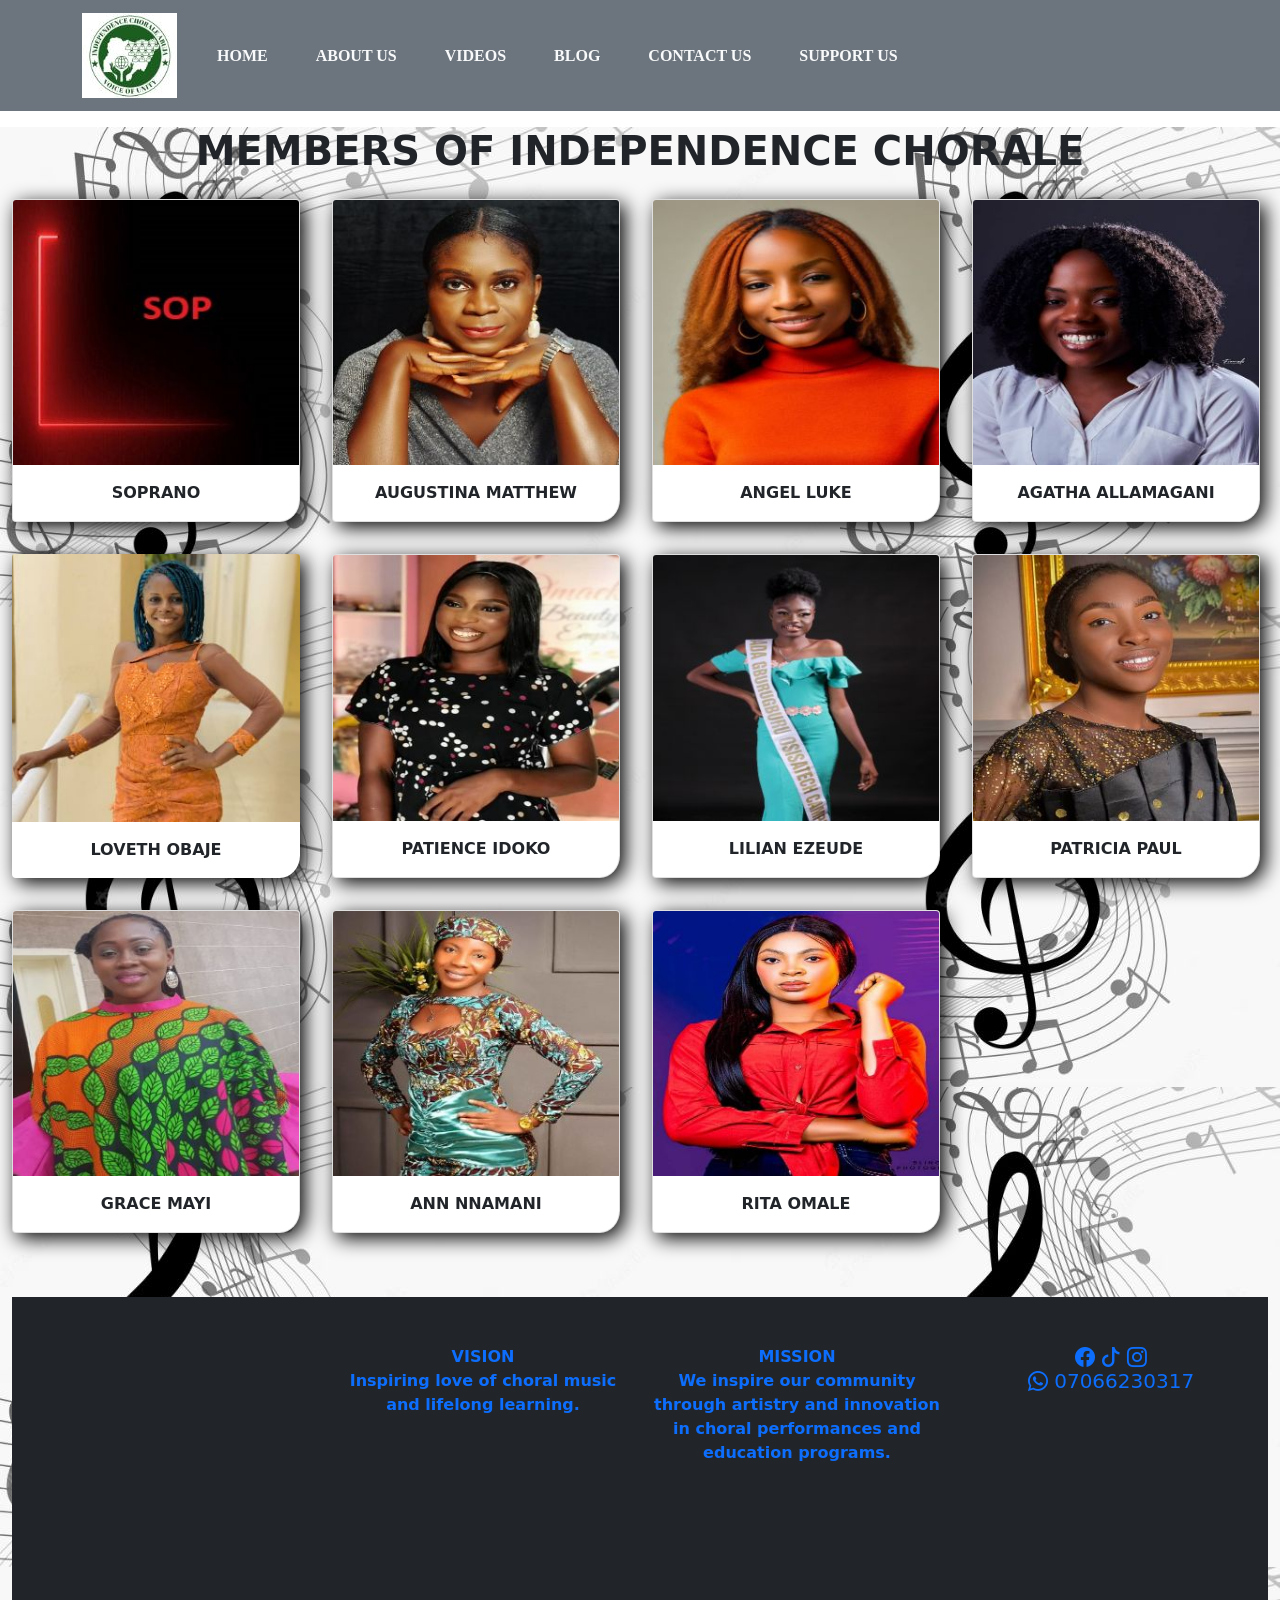
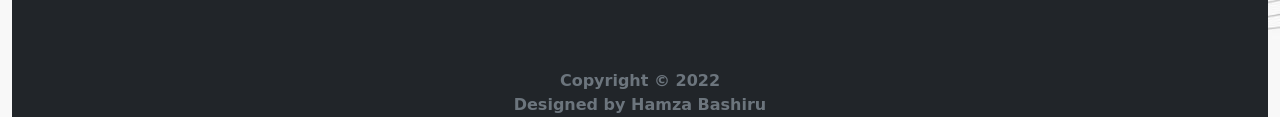
<file: sop.html>
<!DOCTYPE html>
<html lang="en">
  <head>
    <meta charset="UTF-8" />
    <meta name="viewport" content="width=device-width, initial-scale=1.0" />
    <title>Document</title>
    <link rel="stylesheet" href="css/bootstrap.css" />
    <link
      rel="stylesheet"
      href="https://cdn.jsdelivr.net/npm/bootstrap-icons@1.8.1/font/bootstrap-icons.css"
    />
    <link rel="stylesheet" href="sop.css" />
    <link rel="stylesheet" href="css/owl.carousel.min.css" />
    <link rel="stylesheet" href="css/owl.theme.default.css" />
    <link rel="stylesheet" href="css/animate.css" />
  </head>
  <body>
  
    <!-------------NAVBAR CONTENT STARTS HERE-------------------------------------->
    <nav class="navbar navbar-expand-md navbar-light bg-secondary sticky-top">
      <div class="container">
        <div class="navbar-brand">
          <img src="independence.jpg" />
        </div>
        <!----------------toggle navbar for mobile device starts here------------------>
        <button
          class="navbar-toggler"
          type="button"
          data-bs-toggle="collapse"
          data-bs-target="#main-nav"
          aria-controls="main-nav"
          aria-expanded="false"
          aria-label="Toggle-navigation"
        >
          <span class="navbar-toggler-icon"> </span>
        </button>
        <!----------------------------NAVBAR LINKS FALLS HERE------------------------------>
        <div class="collapse navbar-collapse align-center" id="main-nav">
          <ul class="navbar-nav">
            <li class="nav-item">
              <a class="nav-link mx-3 fw-bold text-light" href="index.html"
                >HOME</a
              >
            </li>
            <li class="nav-item">
              <a class="nav-link mx-3 fw-bold text-light" href="#"
                >ABOUT US</a
              >
            </li>
            <li class="nav-item">
              <a class="nav-link mx-3 fw-bold text-light" href="video.html">
                VIDEOS</a
              >
            </li>
            <li class="nav-item">
              <a
                class="nav-link mx-3 fw-bold text-light"
                href="#"
                >BLOG</a
              >
            </li>
            <li class="nav-item">
              <a class="nav-link mx-3 fw-bold text-light" href="contact.html"
                >CONTACT US</a
              >
            </li>
            <li class="nav-item">
              <a class="nav-link mx-3 fw-bold text-light" href="#topics"
                >SUPPORT US</a
              >
            </li>
          </ul>
        </div>
       
      </div>
    </nav>



 <!-----------------------------------MEMBERS PICTURES STARTS HERE----------------------->
    
 <div class="container-fluid my-3" id="bg">
  <h1 class="text-center fw-bold text-dark">
  MEMBERS OF INDEPENDENCE CHORALE
  </h1>

  <div class="row">
    <div class="col-sm-12 col-md-3 my-3">
      <div class="card" style="width: 18rem">
        <img src="PLabel.jpg" class="card-img-top" alt="soplabel" />
        <div class="card-body">
          <p class="card-text text-center fw-bold">SOPRANO</p>
        </div>
      </div>
    </div>
    <div class="col-sm-12 col-md-3 my-3">
      <div class="card" style="width: 18rem">
        <img src="tina ppt.jpg" class="card-img-top" alt="tina" />
        <div class="card-body">
          <p class="card-text text-center fw-bold">AUGUSTINA MATTHEW</p>
        </div>
      </div>
    </div>

    <div class="col-sm-12 col-md-3 my-3">
      <div class="card" style="width: 18rem">
        <img src="angel.jpg" class="card-img-top" alt="..." />
        <div class="card-body">
          <p class="card-text fw-bold text-center">ANGEL LUKE</p>
        </div>
      </div>
    </div>

    <div class="col-sm-12 col-md-3 my-3">
      <div class="card" style="width: 18rem">
        <img src="ag.jpg" class="card-img-top" alt="..." />
        <div class="card-body">
          <p class="card-text fw-bold text-center">AGATHA ALLAMAGANI</p>
        </div>
      </div>
    </div>

  </div>

  <div class="row">
    <div class="col-sm-12 col-md-3 my-3">
      <div class="card border-0" style="width: 18rem">
        <img src="loveth.jpg" class="card-img-top" alt="..." />
        <div class="card-body">
          <p class="card-text text-center fw-bold">LOVETH OBAJE</p>
        </div>
      </div>
    </div>

    <div class="col-sm-12 col-md-3 my-3">
      <div class="card" style="width: 18rem">
        <img src="idoko.jpg" class="card-img-top" alt="..." />
        <div class="card-body">
          <p class="card-text text-center fw-bold">PATIENCE IDOKO</p>
        </div>
      </div>
    </div>

    <div class="col-sm-12 col-md-3 my-3">
      <div class="card" style="width: 18rem">
        <img
          src="lili.jpg"
          class="card-img-top"
          class="rounded"
          alt="..."
        />
        <div class="card-body">
          <p class="card-text fw-bold text-center">LILIAN EZEUDE</p>
        </div>
      </div>
    </div>
    <div class="col-sm-12 col-md-3 my-3">
      <div class="card" style="width: 18rem">
        <img src="patricia.jpg" class="card-img-top" alt="..." />
        <div class="card-body">
          <p class="card-text text-center fw-bold">PATRICIA PAUL</p>
        </div>
      </div>
    </div>

  </div>

  <div class="row">
    <div class="col-sm-12 col-md-3 my-3">
      <div class="card" style="width: 18rem">
        <img src="grace.jpg" class="card-img-top" alt="soplabel" />
        <div class="card-body">
          <p class="card-text text-center fw-bold">GRACE MAYI</p>
        </div>
      </div>
    </div>

    <div class="col-sm-12 col-md-3 my-3">
      <div class="card" style="width: 18rem">
        <img src="ann.jpg" class="card-img-top" alt="soplabel" />
        <div class="card-body">
          <p class="card-text text-center fw-bold">ANN NNAMANI</p>
        </div>
      </div>
    </div>
           
    <div class="col-sm-12 col-md-3 my-3">
      <div class="card" style="width: 18rem">
        <img src="rita.jpg" class="card-img-top" alt="soplabel" />
        <div class="card-body">
          <p class="card-text text-center fw-bold">RITA OMALE</p>
        </div>
      </div>
    </div>

  </div>





    <!-------------MISSION CONTAINER ENDS HERE------------------------------------>
    <div class="container-lg my-5"></div>

    <div class="container-lg my-5"></div>

    <div class="container-lg my-5"></div>
    <!-------------FIRST CONTAINER BODY ENDS HERE------------------------------>
    <!-------------FOOTER STARTS HERE------------------------------------------>

    
    <div class="container-fluid my-5 bg-dark text-center text-primary fw-bold mb-0">
      <div class="row">
       
       
<div class="col-md-3 mt-5">
  <div class="mapouter"><div class="gmap_canvas"><iframe src="https://maps.google.com/maps?q=abuja&amp;t=&amp;z=14&amp;ie=UTF8&amp;iwloc=&amp;output=embed" id="gmap_canvas" frameborder="0" scrolling="no" style="width: 310px; height: 300px;"></iframe><style>.mapouter{position:relative;text-align:right;height:300px;width:310px;}</style><style>.gmap_canvas{overflow:hidden;background:none!important;height:300px;width:310px;}</style><a href="https://www.eireportingonline.com">ei reporting online</a></div></div>
</div>

        <div class="col-md-3 mt-5">
         VISION <br>
         Inspiring love of choral music and lifelong learning.
       </div>
 
       <div class="col-md-3 mt-5">
         MISSION <br>
         We inspire our community through artistry and innovation in choral
               performances and education programs.
       </div>
       <div class="col-md-3 mt-5">
       <h5>
         <a href="https://www.facebook.com/profile.php?id=100083851375183"><i class="bi bi-facebook"></i></a>
         <a href="https://www.tiktok.com/@independencechorale?_t=8Ymga97mdq2&_r=1"><i class="bi bi-tiktok"></i></a>
         <a href="https://www.instagram.com/p/Cm_oxcEMZgJ/?igshid=YmMyMTA2M2Y="><i class="bi bi-instagram"></i></a><br>
         <i class="bi bi-whatsapp"></i> 07066230317
     </h5>
       </div>
      </div>
     </div>
       <div class="container-fluid my-5 bg-dark text-center text-secondary fw-bold mb-0 mt-0">
       <br>Copyright &copy; 2022
       <p>Designed by Hamza Bashiru</p>
     </div>
  
    <!-------------FOOTER ENDS HERE------------------------------>
    <script src="js/query.min.js"></script>
    <script src="js/owl.carousel.min.js"></script>
    <script src="js/bootstrap.bundle.js"></script>
    <script src="js/script.js"></script>
  </body>
</html>
</file>
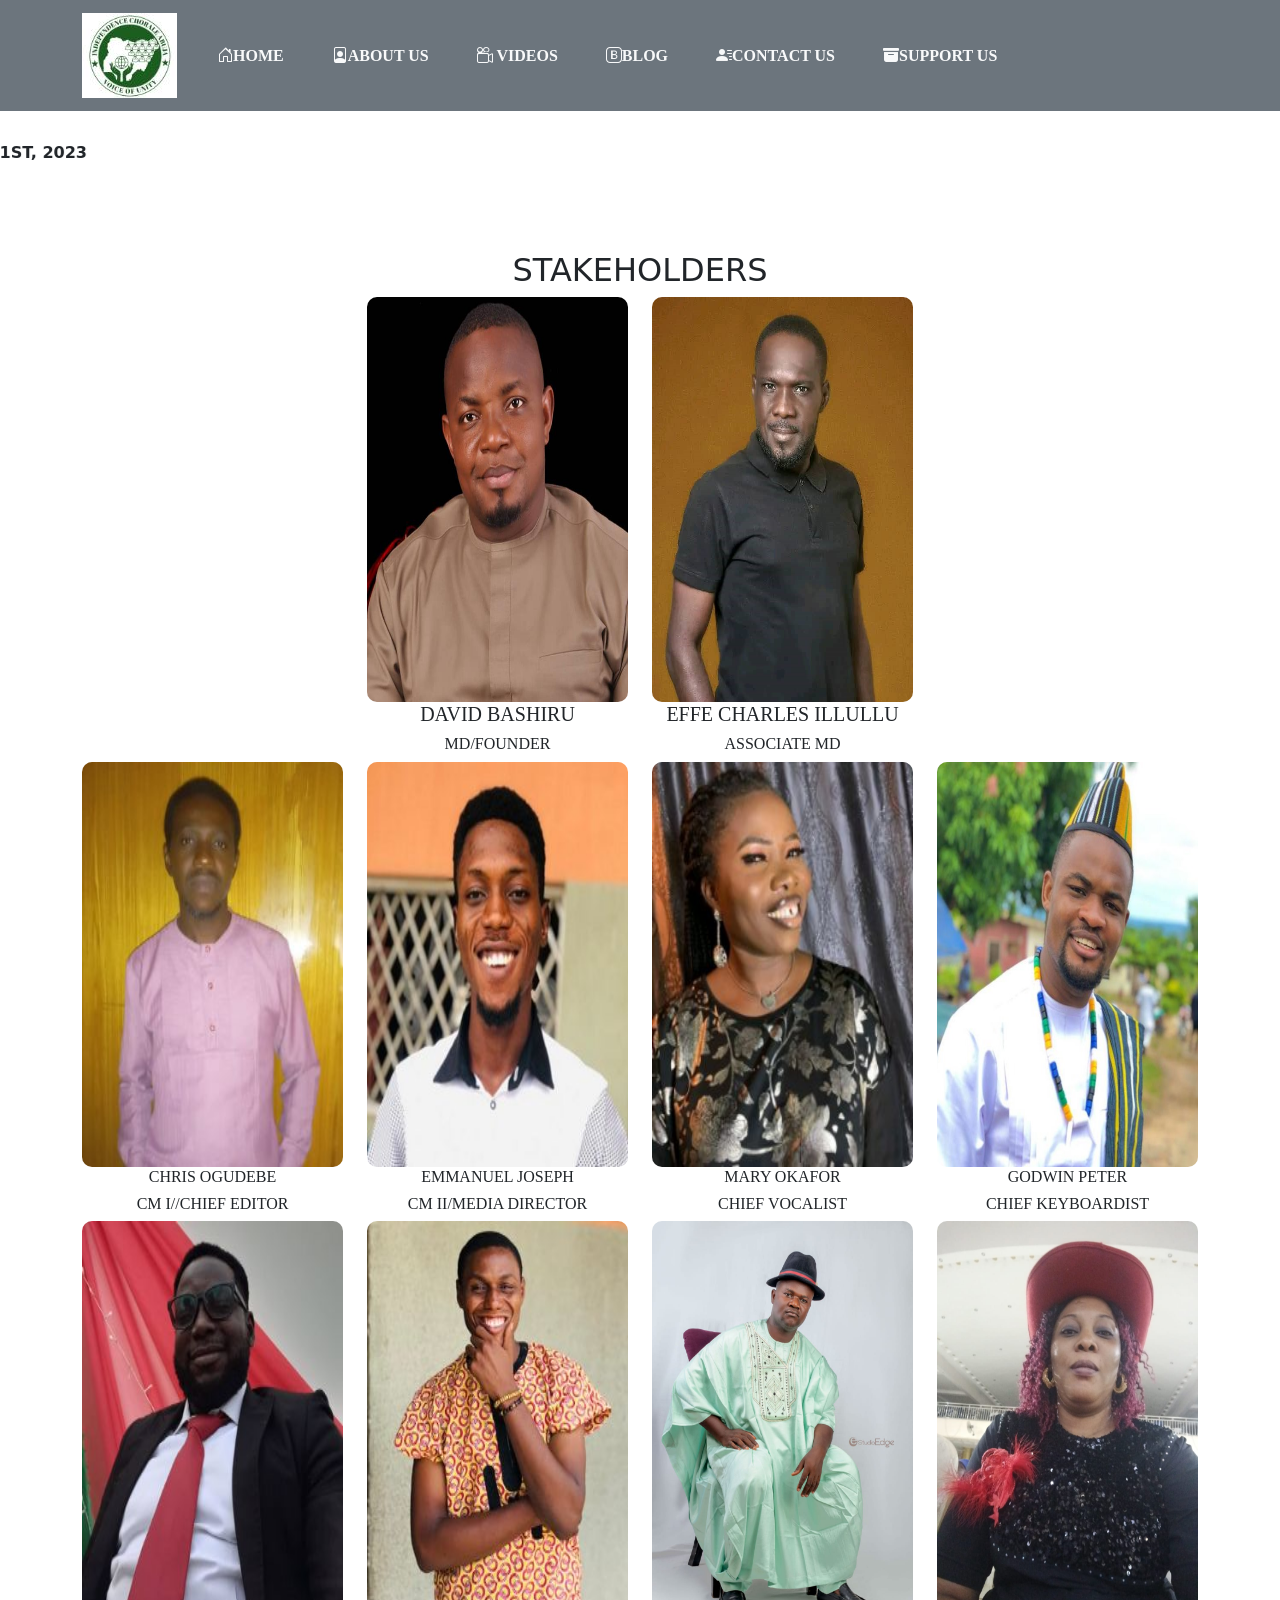
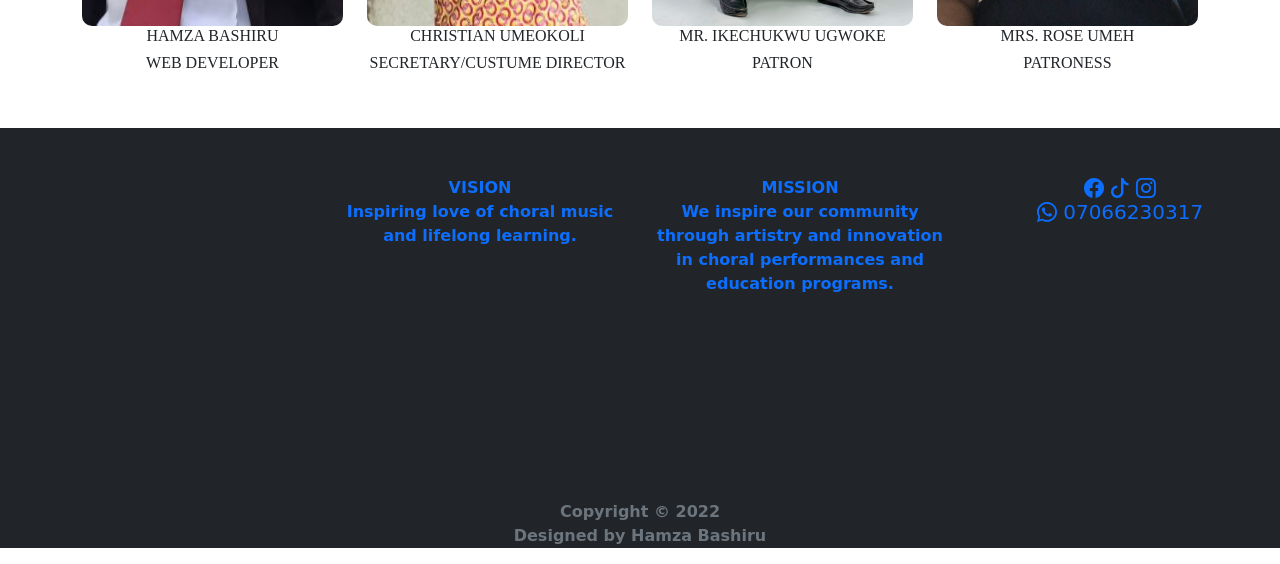
<file: stakeholder.html>
<!DOCTYPE html>
<html lang="en">
  <head>
    <meta charset="UTF-8" />
    <meta name="viewport" content="width=device-width, initial-scale=1.0" />
    <title>Document</title>
    <link rel="stylesheet" href="css/bootstrap.css" />
    <link
      rel="stylesheet"
      href="https://cdn.jsdelivr.net/npm/bootstrap-icons@1.8.1/font/bootstrap-icons.css"
    />
    <link rel="stylesheet" href="stakeholder.css" />
    <link rel="stylesheet" href="css/owl.carousel.min.css" />
    <link rel="stylesheet" href="css/owl.theme.default.css" />
    <link rel="stylesheet" href="css/animate.css" />
  </head>
  <body>
    <!-------------NAVBAR CONTENT STARTS HERE-------------------------------------->
    <nav class="navbar navbar-expand-md navbar-light bg-secondary sticky-top">
      <div class="container">
        <div class="navbar-brand">
          <img src="independence.jpg" />
        </div>
        <!----------------toggle navbar for mobile device starts here------------------>
        <button
          class="navbar-toggler"
          type="button"
          data-bs-toggle="collapse"
          data-bs-target="#main-nav"
          aria-controls="main-nav"
          aria-expanded="false"
          aria-label="Toggle-navigation"
        >
          <span class="navbar-toggler-icon"> </span>
        </button>
        <!----------------------------NAVBAR LINKS FALLS HERE------------------------------>
        <div class="collapse navbar-collapse align-center" id="main-nav">
          <ul class="navbar-nav">
            <li class="nav-item">
              <a class="nav-link mx-3 fw-bold text-light" href="index.html"
                ><i class="bi bi-house-door"></i>HOME</a
              >
            </li>
            <li class="nav-item">
              <a class="nav-link mx-3 fw-bold text-light" href="AboutUs.html"
                ><i class="bi bi-file-person"></i>ABOUT US</a
              >
            </li>
            <li class="nav-item">
              <a class="nav-link mx-3 fw-bold text-light" href="video.html">
                <i class="bi bi-camera-reels"></i> VIDEOS</a
              >
            </li>
            <li class="nav-item">
              <a
                class="nav-link mx-3 fw-bold text-light"
                href="#"
                ><i class="bi bi-bootstrap"></i>BLOG</a
              >
            </li>
            <li class="nav-item">
              <a class="nav-link mx-3 fw-bold text-light" href="contact.html"
                ><i class="bi bi-person-lines-fill"></i>CONTACT US</a
              >
            </li>
            <li class="nav-item">
              <a class="nav-link mx-3 fw-bold text-light" href="#topics"
                ><i class="bi bi-archive-fill"></i>SUPPORT US</a
              >
            </li>
          </ul>
        </div>
        
      </div>
    </nav>
    
    <!-------------NAVBAR CONTENT END HERE----------------------------------------->

    
    <!-------------MARQUEE PAGE----------------------------------------------->
    <marquee behavior="scroll" direction="right" >
      <img src="independence.jpg"><b><applet code="Shapes.class" align="right" height="200" width="300">
    INDEPENDENCE CHORALE CELEBRATES HER ONE YEAR ANIVERSARY JANUARY 1ST, 2023</b>
     </applet>
    </marquee>
    

    
      <!--------------------STAKEHOLDERS START HERE------------------------------>
      <div class="container my-5">
        <h2 style="text-align: center" font-family="helvetical">STAKEHOLDERS</h2>
        <div class="row">
          <!----Num 1-->
          <div class="col-md-3 offset-md-3">
            <img src="pmd.jpg" class="stake" />
            <h5 class="stakehead">DAVID BASHIRU</h5>
            <h6 class="stakehead">MD/FOUNDER</h6>
          </div>
          <!----Num 2-->
          <div class="col-md-3">
            <img src="effe.jpeg" class="stake" />
            <h5 class="stakehead">EFFE CHARLES ILLULLU</h5>
            <h6 class="stakehead">ASSOCIATE MD</h6>
          </div>
        </div>

        <div class="row">
          <!----Num 1-->
          <div class="col-md-3">
            <img src="chris.jpg" class="stake" />
            <h6 class="stakehead">CHRIS OGUDEBE</h6>
            <h6 class="stakehead">CM I//CHIEF EDITOR</h6>
          </div>
          <!----Num 2-->
          <div class="col-md-3">
            <img src="emmaB.jpg" class="stake" />
            <h6 class="stakehead">EMMANUEL JOSEPH</h6>
            <h6 class="stakehead">CM II/MEDIA DIRECTOR</h6>
          </div>
          <!----Num 3-->
          <div class="col-md-3">
            <img src="mary.jpg" class="stake" />
            <h6 class="stakehead"> MARY OKAFOR</h6>
            <h6 class="stakehead"> CHIEF VOCALIST</h6>
          </div>
          <!----Num 4-->
          <div class="col-md-3">
            <img src="godwin.jpg" class="stake" />
            <h6 class="stakehead"> GODWIN PETER</h6>
            <h6 class="stakehead">CHIEF KEYBOARDIST</h6>
          </div>
        </div>

        <div class="row">
          <!----Num 1-->
          <div class="col-md-3">
            <img src="hb.jpg" class="stake" />
            <h6 class="stakehead">HAMZA BASHIRU</h6>
            <h6 class="stakehead">WEB DEVELOPER</h6>
          </div>
          <!----Num 2-->
          <div class="col-md-3">
            <img src="cben.jpg" class="stake" />
            <h6 class="stakehead">CHRISTIAN UMEOKOLI </h6>
            <h6 class="stakehead">SECRETARY/CUSTUME DIRECTOR</h6>
          </div>
          <!----Num 3-->
         
          <!----Num 4-->
          <div class="col-md-3">
            <img src="ugwuoke.jpeg" class="stake" />
            <h6 class="stakehead">MR. IKECHUKWU UGWOKE</h6>
            <h6 class="stakehead">PATRON</h6>
          </div>
          <div class="col-md-3">
            <img src="roseP.jpeg" class="stake"/>
            <h6 class="stakehead">MRS. ROSE UMEH</h6>
            <h6 class="stakehead"> PATRONESS</h6>
          </div>

        </div>

        <div class="row">
          <!----Num 1-->
         
        </div>
      </div>

      <!---------------------STAKEHOLDERS ENDS HERE-->
      
    <!-------------FOOTER STARTS HERE------------------------------------------>

    <div class="container-fluid my-5 bg-dark text-center text-primary fw-bold mb-0">
      <div class="row">
       
       
<div class="col-md-3 mt-5">
  <div class="mapouter"><div class="gmap_canvas"><iframe src="https://maps.google.com/maps?q=abuja&amp;t=&amp;z=14&amp;ie=UTF8&amp;iwloc=&amp;output=embed" id="gmap_canvas" frameborder="0" scrolling="no" style="width: 310px; height: 300px;"></iframe><style>.mapouter{position:relative;text-align:right;height:300px;width:310px;}</style><style>.gmap_canvas{overflow:hidden;background:none!important;height:300px;width:310px;}</style><a href="https://www.eireportingonline.com">ei reporting online</a></div></div>
</div>

        <div class="col-md-3 mt-5">
         VISION <br>
         Inspiring love of choral music and lifelong learning.
       </div>
 
       <div class="col-md-3 mt-5">
         MISSION <br>
         We inspire our community through artistry and innovation in choral
               performances and education programs.
       </div>
       <div class="col-md-3 mt-5">
       <h5>
         <a href="https://www.facebook.com/profile.php?id=100083851375183"><i class="bi bi-facebook"></i></a>
         <a href="https://www.tiktok.com/@independencechorale?_t=8Ymga97mdq2&_r=1"><i class="bi bi-tiktok"></i></a>
         <a href="https://www.instagram.com/p/Cm_oxcEMZgJ/?igshid=YmMyMTA2M2Y="><i class="bi bi-instagram"></i></a><br>
         <i class="bi bi-whatsapp"></i> 07066230317
     </h5>
       </div>
      </div>
     </div>
       <div class="container-fluid my-5 bg-dark text-center text-secondary fw-bold mb-0 mt-0">
       <br>Copyright &copy; 2022
       <p>Designed by Hamza Bashiru</p>
     </div>


    <!-------------FOOTER ENDS HERE------------------------------>
    <script src="js/query.min.js"></script>
    <script src="js/owl.carousel.min.js"></script>
    <script src="js/bootstrap.bundle.js"></script>
    <script src="js/script.js"></script>
  </body>
</html>
</file>
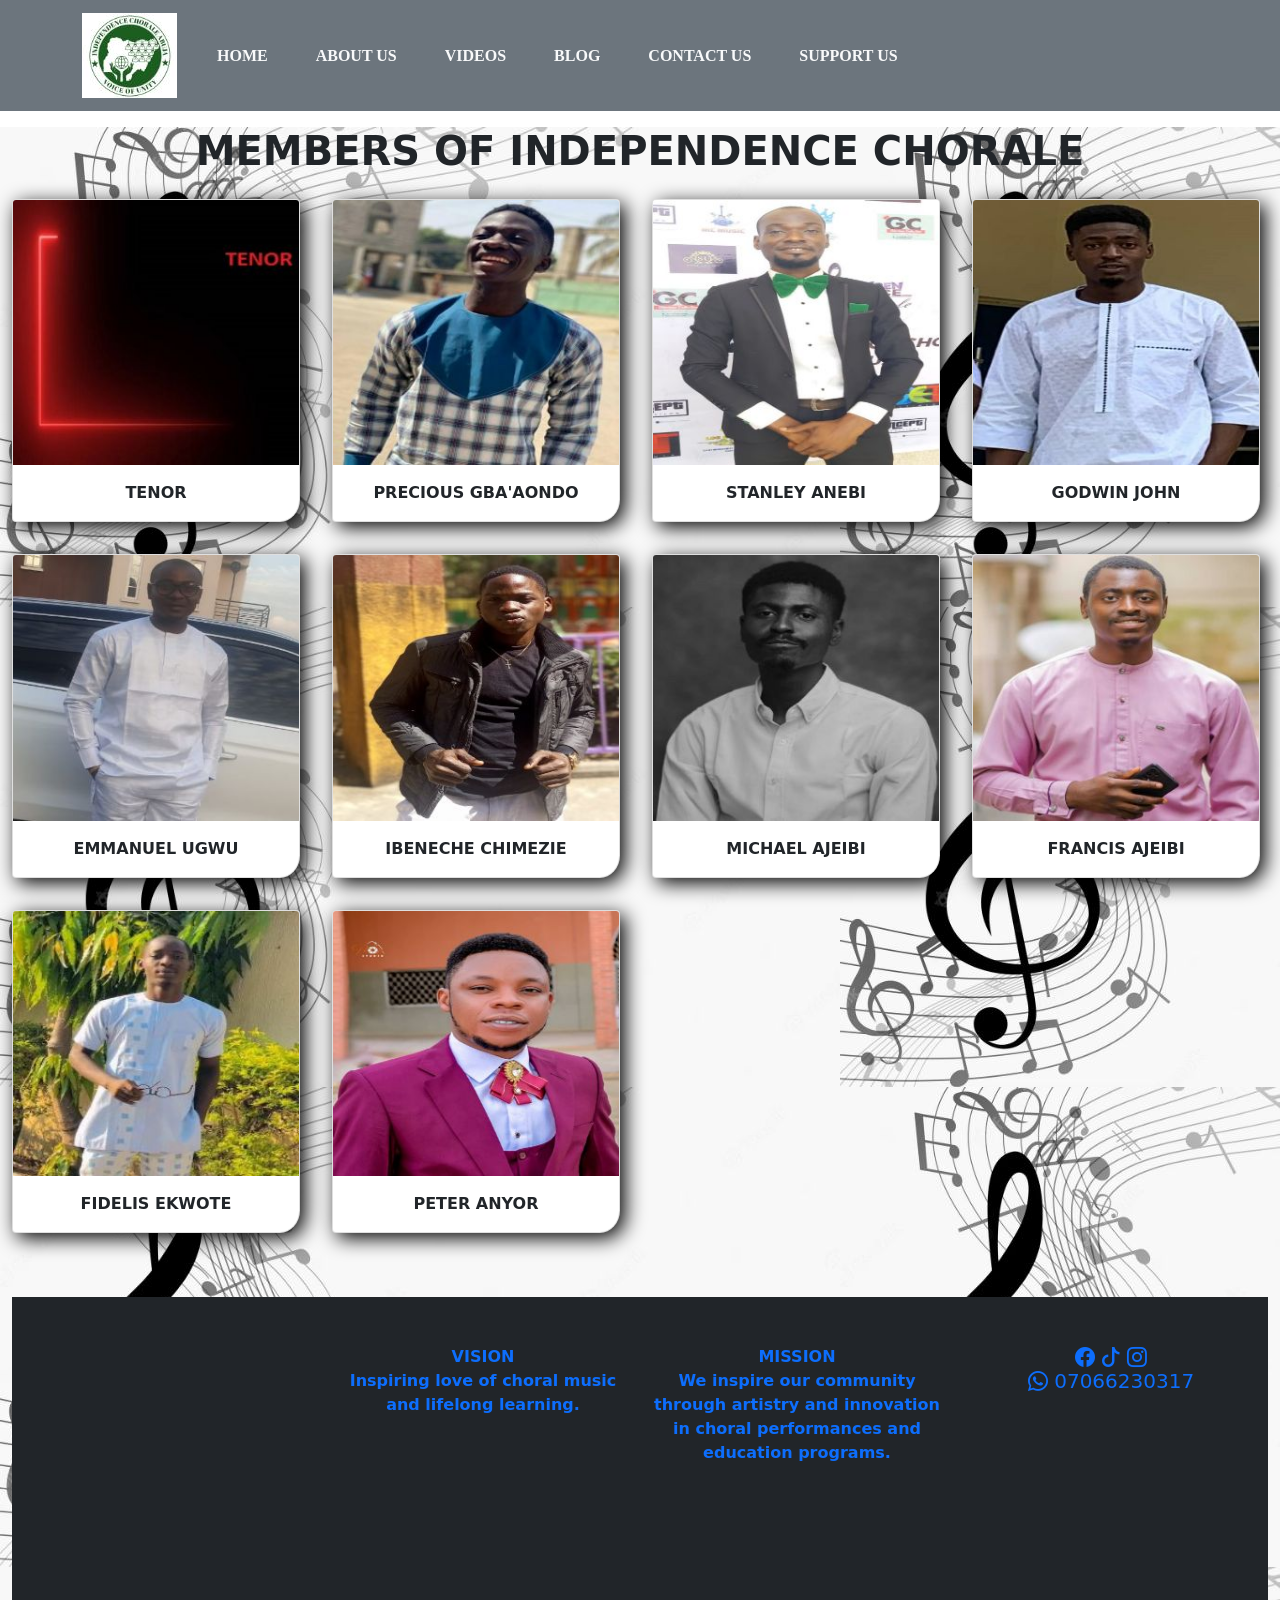
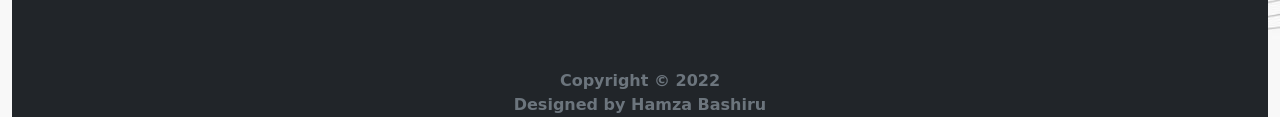
<file: tenor.html>
<!DOCTYPE html>
<html lang="en">
  <head>
    <meta charset="UTF-8" />
    <meta name="viewport" content="width=device-width, initial-scale=1.0" />
    <title>Document</title>
    <link rel="stylesheet" href="css/bootstrap.css" />
    <link
      rel="stylesheet"
      href="https://cdn.jsdelivr.net/npm/bootstrap-icons@1.8.1/font/bootstrap-icons.css"
    />
    <link rel="stylesheet" href="tenor.css" />
    <link rel="stylesheet" href="css/owl.carousel.min.css" />
    <link rel="stylesheet" href="css/owl.theme.default.css" />
    <link rel="stylesheet" href="css/animate.css" />
  </head>
  <body>
  
    <!-------------NAVBAR CONTENT STARTS HERE-------------------------------------->
    <nav class="navbar navbar-expand-md navbar-light bg-secondary sticky-top">
      <div class="container">
        <div class="navbar-brand">
          <img src="independence.jpg" />
        </div>
        <!----------------toggle navbar for mobile device starts here------------------>
        <button
          class="navbar-toggler"
          type="button"
          data-bs-toggle="collapse"
          data-bs-target="#main-nav"
          aria-controls="main-nav"
          aria-expanded="false"
          aria-label="Toggle-navigation"
        >
          <span class="navbar-toggler-icon"> </span>
        </button>
        <!----------------------------NAVBAR LINKS FALLS HERE------------------------------>
        <div class="collapse navbar-collapse align-center" id="main-nav">
          <ul class="navbar-nav">
            <li class="nav-item">
              <a class="nav-link mx-3 fw-bold text-light" href="index.html"
                >HOME</a
              >
            </li>
            <li class="nav-item">
              <a class="nav-link mx-3 fw-bold text-light" href="#"
                >ABOUT US</a
              >
            </li>
            <li class="nav-item">
              <a class="nav-link mx-3 fw-bold text-light" href="video.html">
                VIDEOS</a
              >
            </li>
            <li class="nav-item">
              <a
                class="nav-link mx-3 fw-bold text-light"
                href="#"
                >BLOG</a
              >
            </li>
            <li class="nav-item">
              <a class="nav-link mx-3 fw-bold text-light" href="contact.html"
                >CONTACT US</a
              >
            </li>
            <li class="nav-item">
              <a class="nav-link mx-3 fw-bold text-light" href="#topics"
                >SUPPORT US</a
              >
            </li>
          </ul>
        </div>
       
      </div>
    </nav>

 <!-----------------------------------MEMBERS PICTURES STARTS HERE----------------------->
    
 <div class="container-fluid my-3" id="bg">
  <h1 class="text-center fw-bold text-dark">
  MEMBERS OF INDEPENDENCE CHORALE
  </h1>


  <div class="row">
    <div class="col-sm-12 col-md-3 my-3">
      <div class="card" style="width: 18rem">
        <img src="tenorLabel.jpg" class="card-img-top" alt="..." />
        <div class="card-body">
          <p class="card-text text-center fw-bold">TENOR</p>
        </div>
      </div>
    </div>

    <div class="col-sm-12 col-md-3 my-3">
      <div class="card" style="width: 18rem">
        <img src="gbaondu.jpg" class="card-img-top" alt="..." />
        <div class="card-body">
          <p class="card-text text-center fw-bold">PRECIOUS GBA'AONDO</p>
        </div>
      </div>
    </div>

    <div class="col-sm-12 col-md-3 my-3">
      <div class="card" style="width: 18rem">
        <img
          src="osas.jpg"
          class="card-img-top"
          class="rounded"
          alt="..."
        />
        <div class="card-body">
          <p class="card-text fw-bold text-center">STANLEY ANEBI</p>
        </div>
      </div>
    </div>
    <div class="col-sm-12 col-md-3 my-3">
      <div class="card" style="width: 18rem">
        <img src="john.jpg" class="card-img-top" alt="..." />
        <div class="card-body">
          <p class="card-text text-center fw-bold">GODWIN JOHN</p>
        </div>
      </div>
    </div>
  </div>
  <div class="row">
    <div class="col-sm-12 col-md-3 my-3">
      <div class="card" style="width: 18rem">
        <img src="ugwu.jpg" class="card-img-top" alt="..." />
        <div class="card-body">
          <p class="card-text text-center fw-bold">EMMANUEL UGWU</p>
        </div>
      </div>
    </div>

    <div class="col-sm-12 col-md-3 my-3">
      <div class="card" style="width: 18rem">
        <img src="mazi.jpg" class="card-img-top" alt="..." />
        <div class="card-body">
          <p class="card-text text-center fw-bold">IBENECHE CHIMEZIE</p>
        </div>
      </div>
    </div>

    <div class="col-sm-12 col-md-3 my-3">
      <div class="card" style="width: 18rem">
        <img
          src="dg.jpg"
          class="card-img-top"
          class="rounded"
          alt="..."
        />
        <div class="card-body">
          <p class="card-text fw-bold text-center">MICHAEL AJEIBI</p>
        </div>
      </div>
    </div>
    <div class="col-sm-12 col-md-3 my-3">
      <div class="card" style="width: 18rem">
        <img src="francis.jpg" class="card-img-top" alt="..." />
        <div class="card-body">
          <p class="card-text text-center fw-bold">FRANCIS AJEIBI</p>
        </div>
      </div>
    </div>

  </div>

  <div class="row">
    <div class="col-sm-12 col-md-3 my-3">
      <div class="card" style="width: 18rem">
        <img src="fidelis.jpg" class="card-img-top" alt="..." />
        <div class="card-body">
          <p class="card-text text-center fw-bold">FIDELIS EKWOTE</p>
        </div>
      </div>
    </div>

    <div class="col-sm-12 col-md-3 my-3">
      <div class="card" style="width: 18rem">
        <img src="peter.jpg" class="card-img-top" alt="..." />
        <div class="card-body">
          <p class="card-text text-center fw-bold">PETER ANYOR</p>
        </div>
      </div>
    </div>

  </div>




    <!-------------MISSION CONTAINER ENDS HERE------------------------------------>
    <div class="container-lg my-5"></div>

    <div class="container-lg my-5"></div>

    <div class="container-lg my-5"></div>
    <!-------------FIRST CONTAINER BODY ENDS HERE------------------------------>
    <!-------------FOOTER STARTS HERE------------------------------------------>

    
    <div class="container-fluid my-5 bg-dark text-center text-primary fw-bold mb-0">
      <div class="row">
       
       
<div class="col-md-3 mt-5">
  <div class="mapouter"><div class="gmap_canvas"><iframe src="https://maps.google.com/maps?q=abuja&amp;t=&amp;z=14&amp;ie=UTF8&amp;iwloc=&amp;output=embed" id="gmap_canvas" frameborder="0" scrolling="no" style="width: 310px; height: 300px;"></iframe><style>.mapouter{position:relative;text-align:right;height:300px;width:310px;}</style><style>.gmap_canvas{overflow:hidden;background:none!important;height:300px;width:310px;}</style><a href="https://www.eireportingonline.com">ei reporting online</a></div></div>
</div>

        <div class="col-md-3 mt-5">
         VISION <br>
         Inspiring love of choral music and lifelong learning.
       </div>
 
       <div class="col-md-3 mt-5">
         MISSION <br>
         We inspire our community through artistry and innovation in choral
               performances and education programs.
       </div>
       <div class="col-md-3 mt-5">
       <h5>
         <a href="https://www.facebook.com/profile.php?id=100083851375183"><i class="bi bi-facebook"></i></a>
         <a href="https://www.tiktok.com/@independencechorale?_t=8Ymga97mdq2&_r=1"><i class="bi bi-tiktok"></i></a>
         <a href="https://www.instagram.com/p/Cm_oxcEMZgJ/?igshid=YmMyMTA2M2Y="><i class="bi bi-instagram"></i></a><br>
         <i class="bi bi-whatsapp"></i> 07066230317
     </h5>
       </div>
      </div>
     </div>
       <div class="container-fluid my-5 bg-dark text-center text-secondary fw-bold mb-0 mt-0">
       <br>Copyright &copy; 2022
       <p>Designed by Hamza Bashiru</p>
     </div>
  
    <!-------------FOOTER ENDS HERE------------------------------>
    <script src="js/query.min.js"></script>
    <script src="js/owl.carousel.min.js"></script>
    <script src="js/bootstrap.bundle.js"></script>
    <script src="js/script.js"></script>
  </body>
</html>
</file>
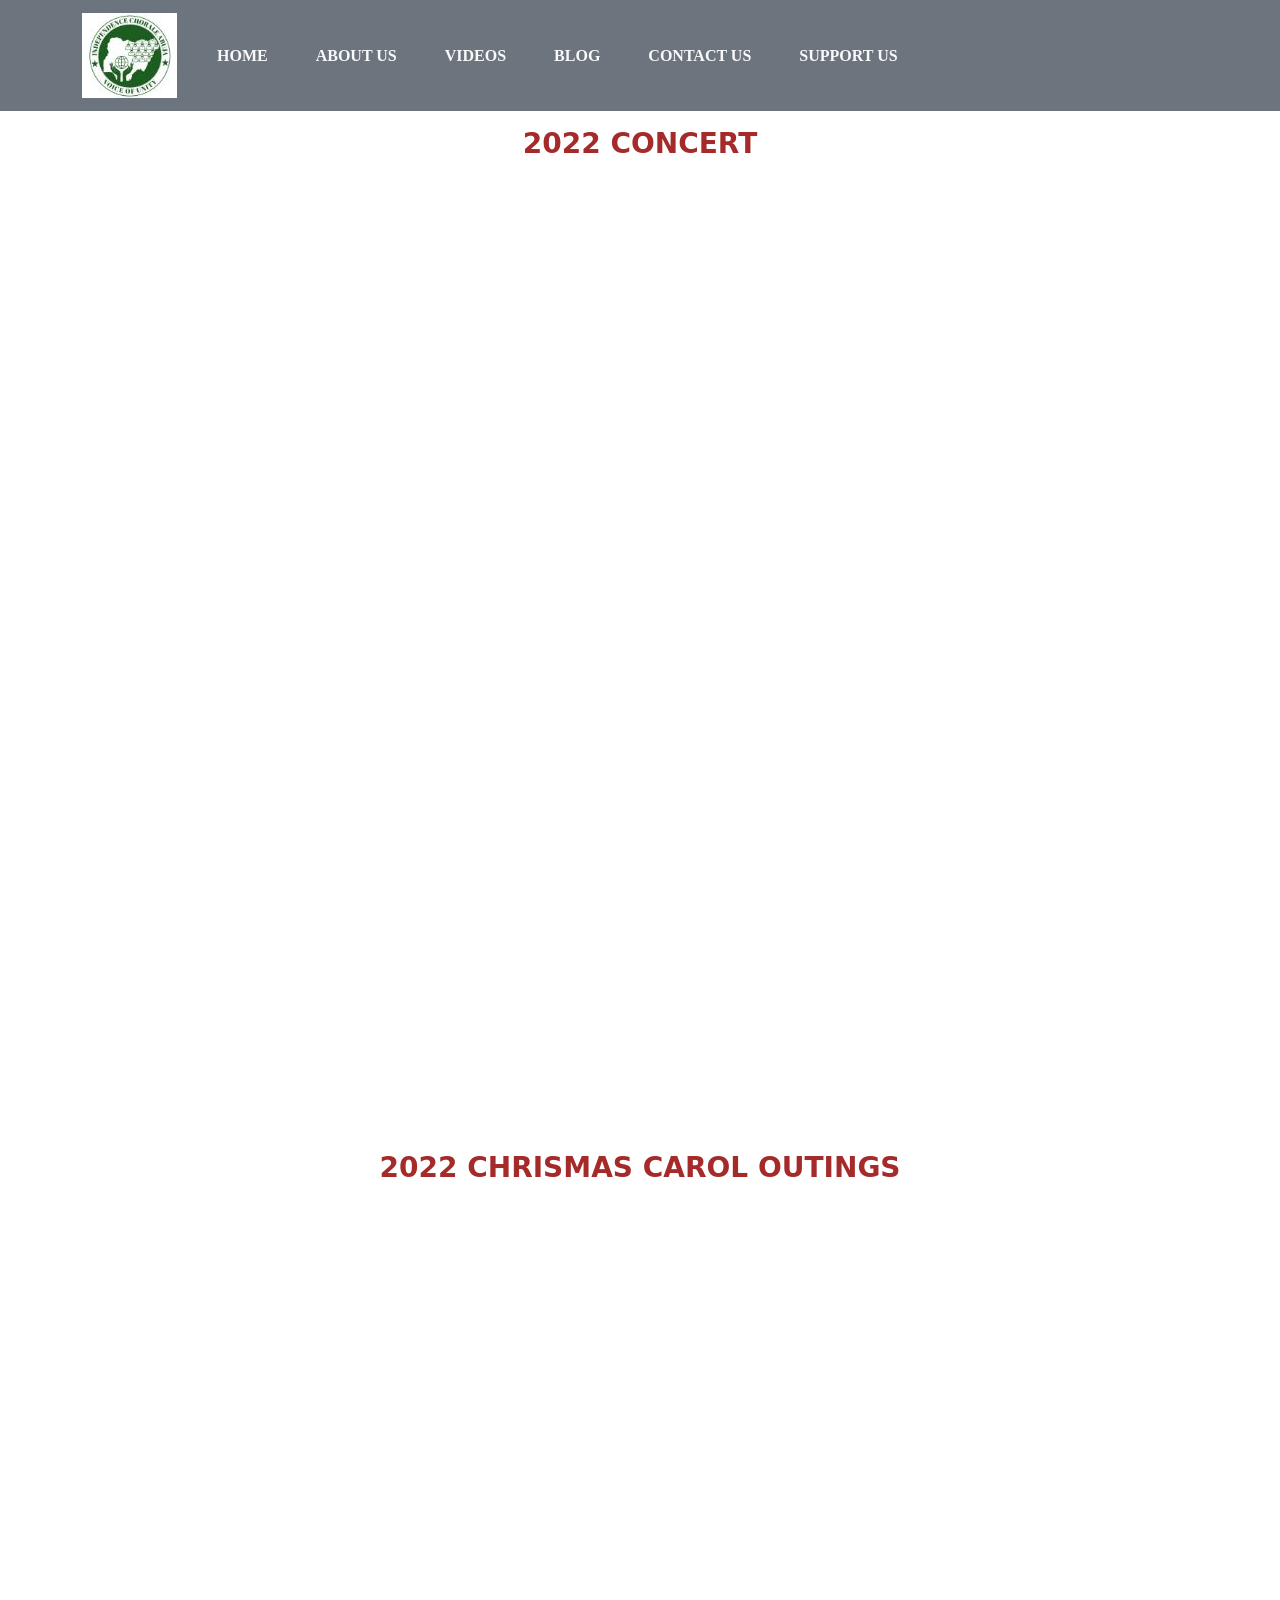
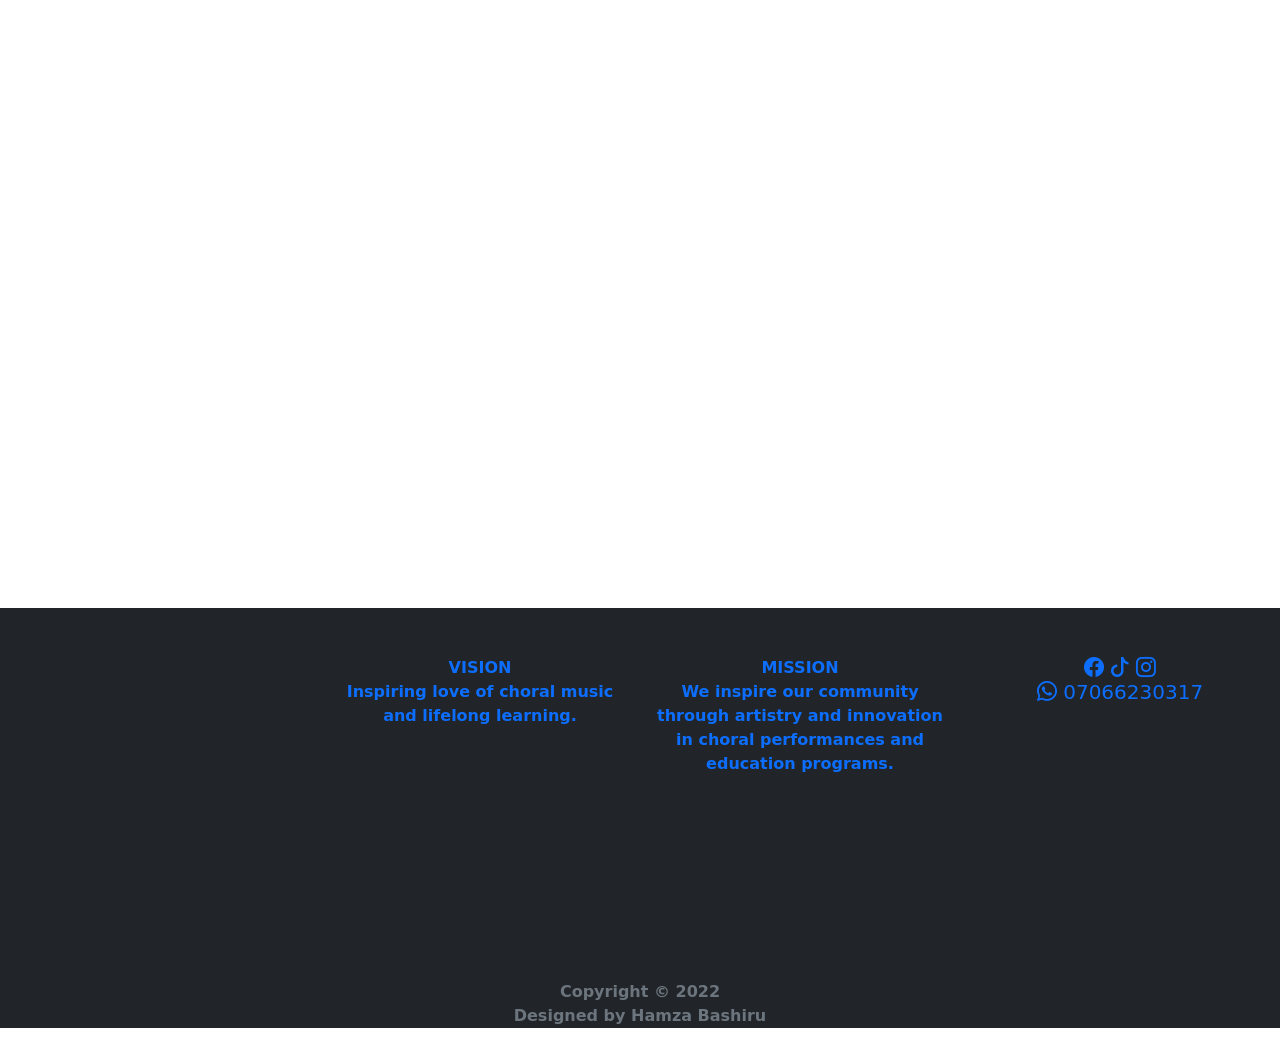
<file: video.html>
<!DOCTYPE html>
<html lang="en">
  <head>
    <meta charset="UTF-8" />
    <meta name="viewport" content="width=device-width, initial-scale=1.0" />
    <title>Document</title>
    <link rel="stylesheet" href="css/bootstrap.css" />
    <link
      rel="stylesheet"
      href="https://cdn.jsdelivr.net/npm/bootstrap-icons@1.8.1/font/bootstrap-icons.css"
    />
    <link rel="stylesheet" href="contact.css" />
    <link rel="stylesheet" href="css/owl.carousel.min.css" />
    <link rel="stylesheet" href="css/owl.theme.default.css" />
    <link rel="stylesheet" href="css/animate.css" />
  </head>
  <body>
    <!-------------NAVBAR CONTENT STARTS HERE-------------------------------------->
    <nav class="navbar navbar-expand-md navbar-light bg-secondary sticky-top">
      <div class="container">
        <div class="navbar-brand">
          <img src="independence.jpg" />
        </div>
        <!----------------toggle navbar for mobile device starts here------------------>
        <button
          class="navbar-toggler"
          type="button"
          data-bs-toggle="collapse"
          data-bs-target="#main-nav"
          aria-controls="main-nav"
          aria-expanded="false"
          aria-label="Toggle-navigation"
        >
          <span class="navbar-toggler-icon"> </span>
        </button>
        <!----------------------------NAVBAR LINKS FALLS HERE------------------------------>
        <div class="collapse navbar-collapse align-center" id="main-nav">
          <ul class="navbar-nav">
            <li class="nav-item">
              <a class="nav-link mx-3 fw-bold text-light" href="index.html"
                >HOME</a
              >
            </li>
            <li class="nav-item">
              <a class="nav-link mx-3 fw-bold text-light" href="AboutUs.html"
                >ABOUT US</a
              >
            </li>
            <li class="nav-item">
              <a class="nav-link mx-3 fw-bold text-light" href="video.html">
                VIDEOS</a
              >
            </li>
            <li class="nav-item">
              <a class="nav-link mx-3 fw-bold text-light" href="#"
                >BLOG</a
              >
            </li>
            <li class="nav-item">
              <a class="nav-link mx-3 fw-bold text-light" href="contact.html"
                >CONTACT US</a
              >
            </li>
            <li class="nav-item">
              <a class="nav-link mx-3 fw-bold text-light" href="#"
                >SUPPORT US</a
              >
            </li>
          </ul>
        </div>
      </div>
    </nav>

    <!-------------NAVBAR CONTENT END HERE----------------------------------------->
    <!---------------TITLE OF THE CONCERT START HERE-------------------->
    <div class="container my-3">
      <h3 style="color: brown; text-align: center">
        <strong> 2022 CONCERT </strong>
      </h3>
    </div>
    <!---------------------------TITLE OF THE CONCERT START HERE----------------->
    <!-------------MAJOR VIDEO 1 STARTS HERE-------------------------------------------->
    <div class="container my-3">
      <div class="ratio ratio-16x9">
        <iframe
          src="https://www.youtube.com/embed/T19-DkdvYpo"
          title="YouTube video"
          allowfullscreen
        ></iframe>
      </div>
    </div>

    <!-------------CAROUSEL VIDEO ENDS HERE----------------------------------------------->

    <!------------------OWL VIDEOS STARTS HERE---------------------------------------->
    <div class="container mt-5">
      <div class="row">
        <!--VIDs 1-->
        <div class="col-sm-2 gy-3 col-md-4">
          <div class="ratio ratio-4x3">
            <iframe
              src=" https://www.youtube.com/embed/V-DDqDMKGQI"
              title="YouTube video"
              allowfullscreen
            ></iframe>
          </div>
        </div>

        <!--VID 2-->
        <div class="col-sm-2 gy-3 col-md-4">
          <div class="ratio ratio-4x3">
            <iframe
              src="https://www.youtube.com/embed/vbWkbf_5xQY"
              title="YouTube video"
              allowfullscreen
            ></iframe>
          </div>
        </div>

        <!--VID 3-->
        <div class="col-sm-2 gy-3 col-md-4">
          <div class="ratio ratio-4x3">
            <iframe
              src="https://www.youtube.com/embed/YBm8Gy-q5tI"
              title="YouTube video"
              allowfullscreen
            ></iframe>
          </div>
        </div>
      </div>
    </div>
    <!-------------OWL VIDEOS END HERE--------------------------------------->

    <!---------------TITLE OF THE CONCERT START HERE-------------------->
    <div class="container my-3">
      <h3 style="color: brown; text-align: center">
        <strong> 2022 CHRISMAS CAROL OUTINGS </strong>
      </h3>
    </div>
    <!---------------------------TITLE OF THE CONCERT START HERE----------------->
    <!-------------MAJOR VIDEO 1 STARTS HERE-------------------------------------------->
    <div class="container my-3">
      <div class="ratio ratio-16x9">
        <iframe
          src="https://www.youtube.com/embed/S6pieEzTT3c"
          title="YouTube video"
          allowfullscreen
        ></iframe>
      </div>
    </div>

    <!-------------CAROUSEL VIDEO ENDS HERE----------------------------------------------->

    <!------------------OWL VIDEOS STARTS HERE---------------------------------------->
    <div class="container mt-5">
      <div class="row">
        <!--VIDs 1-->
        <div class="col-sm-2 gy-3 col-md-4">
          <div class="ratio ratio-4x3">
            <iframe
              src=" https://www.youtube.com/embed/V-DDqDMKGQI"
              title="YouTube video"
              allowfullscreen
            ></iframe>
          </div>
        </div>

        <!--VID 2-->
        <div class="col-sm-2 gy-3 col-md-4">
          <div class="ratio ratio-4x3">
            <iframe
              src="https://www.youtube.com/embed/vbWkbf_5xQY"
              title="YouTube video"
              allowfullscreen
            ></iframe>
          </div>
        </div>

        <!--VID 3-->
        <div class="col-sm-2 gy-3 col-md-4">
          <div class="ratio ratio-4x3">
            <iframe
              src="https://www.youtube.com/embed/YBm8Gy-q5tI"
              title="YouTube video"
              allowfullscreen
            ></iframe>
          </div>
        </div>
      </div>
    </div>
    <!-------------OWL VIDEOS END HERE--------------------------------------->

    <!-------------FIRST CONTAINER BODY ENDS HERE------------------------------>

    <div
      class="container-fluid my-5 bg-dark text-center text-primary fw-bold mb-0"
    >
      <div class="row">
        <div class="col-md-3 mt-5">
          <div class="mapouter">
            <div class="gmap_canvas">
              <iframe
                src="https://maps.google.com/maps?q=abuja&amp;t=&amp;z=14&amp;ie=UTF8&amp;iwloc=&amp;output=embed"
                id="gmap_canvas"
                frameborder="0"
                scrolling="no"
                style="width: 310px; height: 300px"
              ></iframe
              ><style>
                .mapouter {
                  position: relative;
                  text-align: right;
                  height: 300px;
                  width: 310px;
                }</style
              ><style>
                .gmap_canvas {
                  overflow: hidden;
                  background: none !important;
                  height: 300px;
                  width: 310px;
                }</style
              ><a href="https://www.eireportingonline.com"
                >ei reporting online</a
              >
            </div>
          </div>
        </div>

        <div class="col-md-3 mt-5">
          VISION <br />
          Inspiring love of choral music and lifelong learning.
        </div>

        <div class="col-md-3 mt-5">
          MISSION <br />
          We inspire our community through artistry and innovation in choral
          performances and education programs.
        </div>
        <div class="col-md-3 mt-5">
          <h5>
            <a href="https://www.facebook.com/profile.php?id=100083851375183"
              ><i class="bi bi-facebook"></i
            ></a>
            <a
              href="https://www.tiktok.com/@independencechorale?_t=8Ymga97mdq2&_r=1"
              ><i class="bi bi-tiktok"></i
            ></a>
            <a
              href="https://www.instagram.com/p/Cm_oxcEMZgJ/?igshid=YmMyMTA2M2Y="
              ><i class="bi bi-instagram"></i></a
            ><br />
            <i class="bi bi-whatsapp"></i> 07066230317
          </h5>
        </div>
      </div>
    </div>
    <div
      class="container-fluid my-5 bg-dark text-center text-secondary fw-bold mb-0 mt-0"
    >
      <br />Copyright &copy; 2022
      <p>Designed by Hamza Bashiru</p>
    </div>

    <!-------------FOOTER ENDS HERE------------------------------>
    <script src="js/query.min.js"></script>
    <script src="js/owl.carousel.min.js"></script>
    <script src="js/bootstrap.bundle.js"></script>
    <script src="js/script.js"></script>
  </body>
</html>
</file>
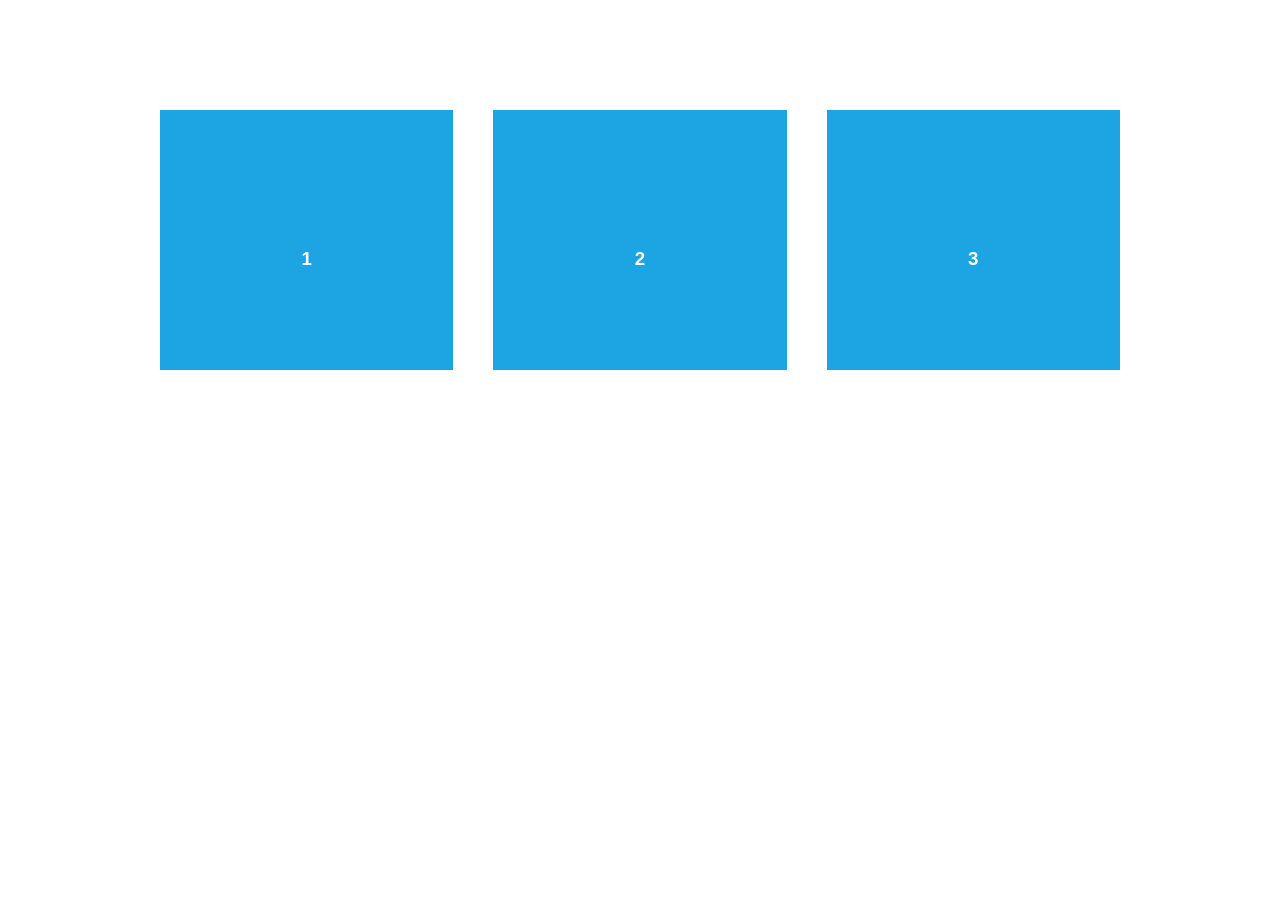
<file: aos-master/demo/async.html>
<!DOCTYPE html>
<html>
  <head>
    <meta charset="utf-8">
    <title>AOS - Animate on scroll library</title>
    <meta name="viewport" content="width=device-width">
    <link rel="stylesheet" href="css/styles.css" />
    <link rel="stylesheet" href="../dist/aos.css" />
  </head>
  <body>
    <div id="aos-demo" class="aos-all"></div>

    <script src="../dist/aos.js"></script>
    <script>
      AOS.init({
        easing: 'ease-in-out-sine'
      });

      setInterval(addItem, 300);

      var itemsCounter = 1;
      var container = document.getElementById('aos-demo');

      function addItem () {
        if (itemsCounter > 42) return;
        var item = document.createElement('div');
        item.classList.add('aos-item');
        item.setAttribute('data-aos', 'fade-up');
        item.innerHTML = '<div class="aos-item__inner"><h3>' + itemsCounter + '</h3></div>';
        container.appendChild(item);
        itemsCounter++;
      }
    </script>
  </body>
</html>
</file>
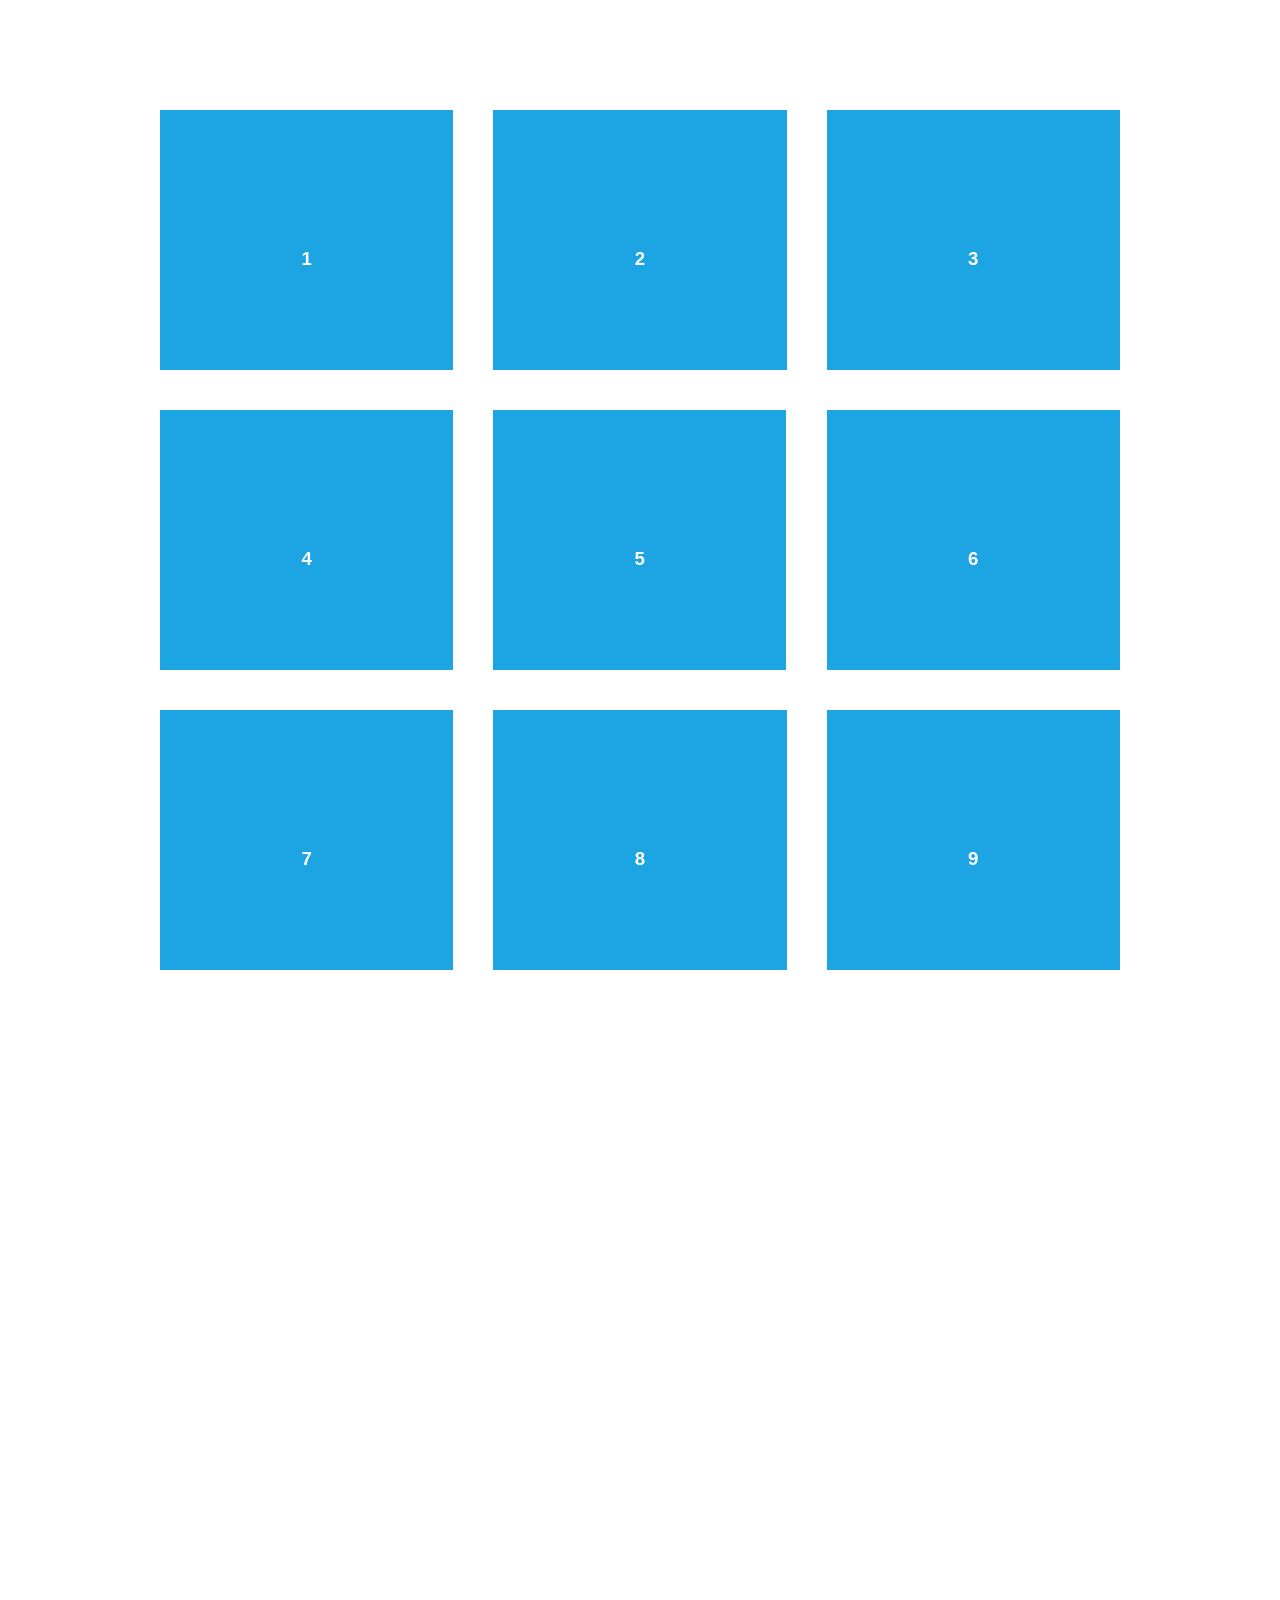
<file: aos-master/demo/simple.html>
<!DOCTYPE html>
<html>
  <head>
    <meta charset="utf-8">
    <title>AOS - Animate on scroll library</title>
    <meta name="viewport" content="width=device-width">
    <link rel="stylesheet" href="css/styles.css" />
    <link rel="stylesheet" href="../dist/aos.css" />
    <!--[if lt IE 9]>
    <script src="//html5shiv.googlecode.com/svn/trunk/html5.js"></script>
    <![endif]-->
  </head>
  <body>
    <div id="transcroller-body" class="aos-all">
      <div class="aos-item" data-aos="fade-up">
        <div class="aos-item__inner"><h3>1</h3></div>
      </div>
      <div class="aos-item" data-aos="fade-down">
        <div class="aos-item__inner"><h3>2</h3></div>
      </div>
      <div class="aos-item" data-aos="zoom-out-down">
        <div class="aos-item__inner"><h3>3</h3></div>
      </div>
      <div class="aos-item" data-aos="flip-down">
        <div class="aos-item__inner"><h3>4</h3></div>
      </div>
      <div class="aos-item" data-aos="flip-up">
        <div class="aos-item__inner"><h3>5</h3></div>
      </div>
      <div class="aos-item" data-aos="fade-down">
        <div class="aos-item__inner"><h3>6</h3></div>
      </div>
      <div class="aos-item" data-aos="fade-in">
        <div class="aos-item__inner"><h3>7</h3></div>
      </div>
      <div class="aos-item" data-aos="fade-down">
        <div class="aos-item__inner"><h3>8</h3></div>
      </div>
      <div class="aos-item" data-aos="fade-in">
        <div class="aos-item__inner"><h3>9</h3></div>
      </div>
      <div class="aos-item" data-aos="fade-down">
        <div class="aos-item__inner"><h3>10</h3></div>
      </div>
      <div class="aos-item" data-aos="fade-up">
        <div class="aos-item__inner"><h3>11</h3></div>
      </div>
      <div class="aos-item" data-aos="fade-down">
        <div class="aos-item__inner"><h3>12</h3></div>
      </div>
      <div class="aos-item" data-aos="fade-in">
        <div class="aos-item__inner"><h3>13</h3></div>
      </div>
      <div class="aos-item" data-aos="fade-up">
        <div class="aos-item__inner"><h3>14</h3></div>
      </div>
      <div class="aos-item" data-aos="fade-in">
        <div class="aos-item__inner"><h3>15</h3></div>
      </div>
      <div class="aos-item" data-aos="fade-up">
        <div class="aos-item__inner"><h3>16</h3></div>
      </div>
      <div class="aos-item" data-aos="fade-down">
        <div class="aos-item__inner"><h3>17</h3></div>
      </div>
      <div class="aos-item" data-aos="fade-up">
        <div class="aos-item__inner"><h3>18</h3></div>
      </div>
      <div class="aos-item" data-aos="zoom-out">
        <div class="aos-item__inner"><h3>19</h3></div>
      </div>
      <div class="aos-item" data-aos="fade-up">
        <div class="aos-item__inner"><h3>20</h3></div>
      </div>
      <div class="aos-item" data-aos="zoom-out">
        <div class="aos-item__inner"><h3>21</h3></div>
      </div>
      <div class="aos-item" data-aos="fade-in">
        <div class="aos-item__inner"><h3>22</h3></div>
      </div>
      <div class="aos-item" data-aos="zoom-out-up">
        <div class="aos-item__inner"><h3>23</h3></div>
      </div>
      <div class="aos-item" data-aos="zoom-out-down">
        <div class="aos-item__inner"><h3>24</h3></div>
      </div>
      <div class="aos-item" data-aos="fade-in">
        <div class="aos-item__inner"><h3>25</h3></div>
      </div>
      <div class="aos-item" data-aos="fade-in">
        <div class="aos-item__inner"><h3>26</h3></div>
      </div>
      <div class="aos-item" data-aos="fade-in">
        <div class="aos-item__inner"><h3>27</h3></div>
      </div>
      <div class="aos-item" data-aos="fade-in">
        <div class="aos-item__inner"><h3>28</h3></div>
      </div>
      <div class="aos-item" data-aos="fade-in">
        <div class="aos-item__inner"><h3>29</h3></div>
      </div>
      <div class="aos-item" data-aos="fade-in">
        <div class="aos-item__inner"><h3>30</h3></div>
      </div>
      <div class="aos-item" data-aos="fade-in">
        <div class="aos-item__inner"><h3>31</h3></div>
      </div>
      <div class="aos-item" data-aos="fade-in">
        <div class="aos-item__inner"><h3>32</h3></div>
      </div>
      <div class="aos-item" data-aos="fade-in">
        <div class="aos-item__inner"><h3>33</h3></div>
      </div>
      <div class="aos-item" data-aos="fade-in">
        <div class="aos-item__inner"><h3>34</h3></div>
      </div>
      <div class="aos-item" data-aos="fade-in">
        <div class="aos-item__inner"><h3>35</h3></div>
      </div>
      <div class="aos-item" data-aos="fade-in">
        <div class="aos-item__inner"><h3>36</h3></div>
      </div>
      <div class="aos-item" data-aos="fade-in">
        <div class="aos-item__inner"><h3>37</h3></div>
      </div>
      <div class="aos-item" data-aos="fade-in">
        <div class="aos-item__inner"><h3>38</h3></div>
      </div>
      <div class="aos-item" data-aos="fade-in">
        <div class="aos-item__inner"><h3>39</h3></div>
      </div>
      <div class="aos-item" data-aos="fade-in">
        <div class="aos-item__inner"><h3>40</h3></div>
      </div>
      <div class="aos-item" data-aos="fade-in">
        <div class="aos-item__inner"><h3>41</h3></div>
      </div>
      <div class="aos-item" data-aos="fade-in">
        <div class="aos-item__inner"><h3>42</h3></div>
      </div>
    </div>

    <script src="../dist/aos.js"></script>
    <script>
      AOS.init({
        easing: 'ease-in-out-sine'
      });
    </script>

    <!-- <script src="//cdnjs.cloudflare.com/ajax/libs/require.js/2.1.11/require.min.js"></script>
    <script>
      requirejs.config({
          baseUrl: '../dist',
      });

      require(['aos'], function(AOS){
          AOS.init({
              easing: 'ease-in-out-sine'
          });
      });
    </script> -->
  </body>
</html>
</file>
<file: index.css>
@import url('https://fonts.googleapis.com/css2?family=Bungee+Tint&display=swap');

.navbar{
  box-shadow: 0 12px 30px rgb(0, 0, 0, 0.5);
}
.navbar-nav {
  font-family: Gill sans;
}

  .beforenav{
    display: block;
  margin-left: auto;
  margin-right: auto;;
  }
ul li:hover {
  transform: scale(1.1);
}

.card {
  font-family: garamond;
}

.card-img-top {
  object-fit: cover;
}

.video-fluid {
  width: 100%;
  height: 100%;
  border-radius: 5%;
}
</file>
<file: alto.css>
.navbar-nav {
  font-family: Gill sans;
}
ul li:hover {
  transform: scale(1.1);
}

.card {
  border-bottom-right-radius: 7%;
  transition: 0.5s;
  box-shadow: 5px 5px 20px black;
}
.card:hover {
  transform: translateY(-10px);
}

#bg {
  background-image: url(formbg.jpg);
}
</file>
<file: bass.css>
.navbar-nav {
  font-family: Gill sans;
}
ul li:hover {
  transform: scale(1.1);
}

.card {
  border-bottom-right-radius: 7%;
  transition: 0.5s;
  box-shadow: 5px 5px 20px black;
}
.card:hover {
  transform: translateY(-10px);
}

#bg {
  background-image: url(formbg.jpg);
}
</file>
<file: blog.css>
@import url('https://fonts.googleapis.com/css2?family=Bungee+Tint&display=swap');


.navbar-nav {
  font-family: Gill sans;
}

ul li:hover {
  transform: scale(1.1);
}

a{
  text-decoration: none;
  transition: all 0.4s ease;
}

.navbar{
  box-shadow: 0 12px 20px rgb(0, 0, 0, 0.2);
}
section{
  padding-top: 80px;
  padding-bottom: 200px;
  z-index: 2;
  position: relative;
}
.coverbg{
  background-position: center;
  background-repeat: no-repeat;
  background-size: cover;
}
.overlay{
position: absolute;
}
</file>
<file: form.css>
.navbar-nav {
  font-family: Gill sans;
}
ul li:hover {
  transform: scale(1.1);
}
#bg {
  background-image: url(icbg.png);
  background-size: contains;
  background-position: center;
}
.loginbox {
  box-sizing: border-box;
  text-decoration: solid;
  color: green;
}
.form-label::after {
  content: "*";
  color: red;
}
</file>
<file: sop.css>
.navbar-nav {
  font-family: Gill sans;
}
ul li:hover {
  transform: scale(1.1);
}

.card {
  border-bottom-right-radius: 7%;
  transition: 0.5s;
  box-shadow: 5px 5px 20px black;
}
.card:hover {
  transform: translateY(-10px);
}

#bg {
  background-image: url(formbg.jpg);
}
</file>
<file: stakeholder.css>
.navbar-nav {
  font-family: Gill sans;
}
ul li:hover {
  transform: scale(1.1);
}

.stake {
  object-fit: fill;
  height: 45vh;
  width: 100%;
  border-radius: 10px;
}
.stakehead {
  text-align: center;
  font-family: garamond;
}
.card {
  border-radius: 10%;
  font-family: garamond;
}
.card:hover {
  transform: scale(1.05);
}

.card-img-top {
  border-radius: 5%;
  height: 45vh;
  width: 100%;
  object-fit: cover;
}

.video-fluid {
  width: 100%;
  height: 100%;
  border-radius: 5%;
}
</file>
<file: tenor.css>
.navbar-nav {
  font-family: Gill sans;
}
ul li:hover {
  transform: scale(1.1);
}

.card {
  border-bottom-right-radius: 7%;
  transition: 0.5s;
  box-shadow: 5px 5px 20px black;
}
.card:hover {
  transform: translateY(-10px);
}

#bg {
  background-image: url(formbg.jpg);
}
</file>
<file: contact.css>
.navbar-nav {
  font-family: Gill sans;
}
ul li:hover {
  transform: scale(1.1);
}

.card {
  font-family: garamond;
}

.card-img-top {
  object-fit: cover;
}

.video-fluid {
  width: 100%;
  height: 100%;
  border:0%;
}
</file>
<file: aos-master/demo/css/styles.css>
body {
  font-family: Helvetica,Tahoma;
}

*,
*:before,
*:after {
  box-sizing: border-box;
}

.aos-all {
  width: 1000px;
  max-width: 98%;
  margin: 10vh auto 0 auto;
}

.aos-item {
  display: inline-block;
  float: left;
  width: 33.3333%;
  height: 300px;
  padding: 20px;
}

.aos-item__inner {
  position: relative;
  width: 100%;
  height: 100%;
  float: left;
  background: #1da4e2;
  line-height: 260px;
  text-align: center;
  color: #fff;
}

@media screen and (max-width: 800px) {
  .aos-item {
    width: 50%;
  }
}
</file>
